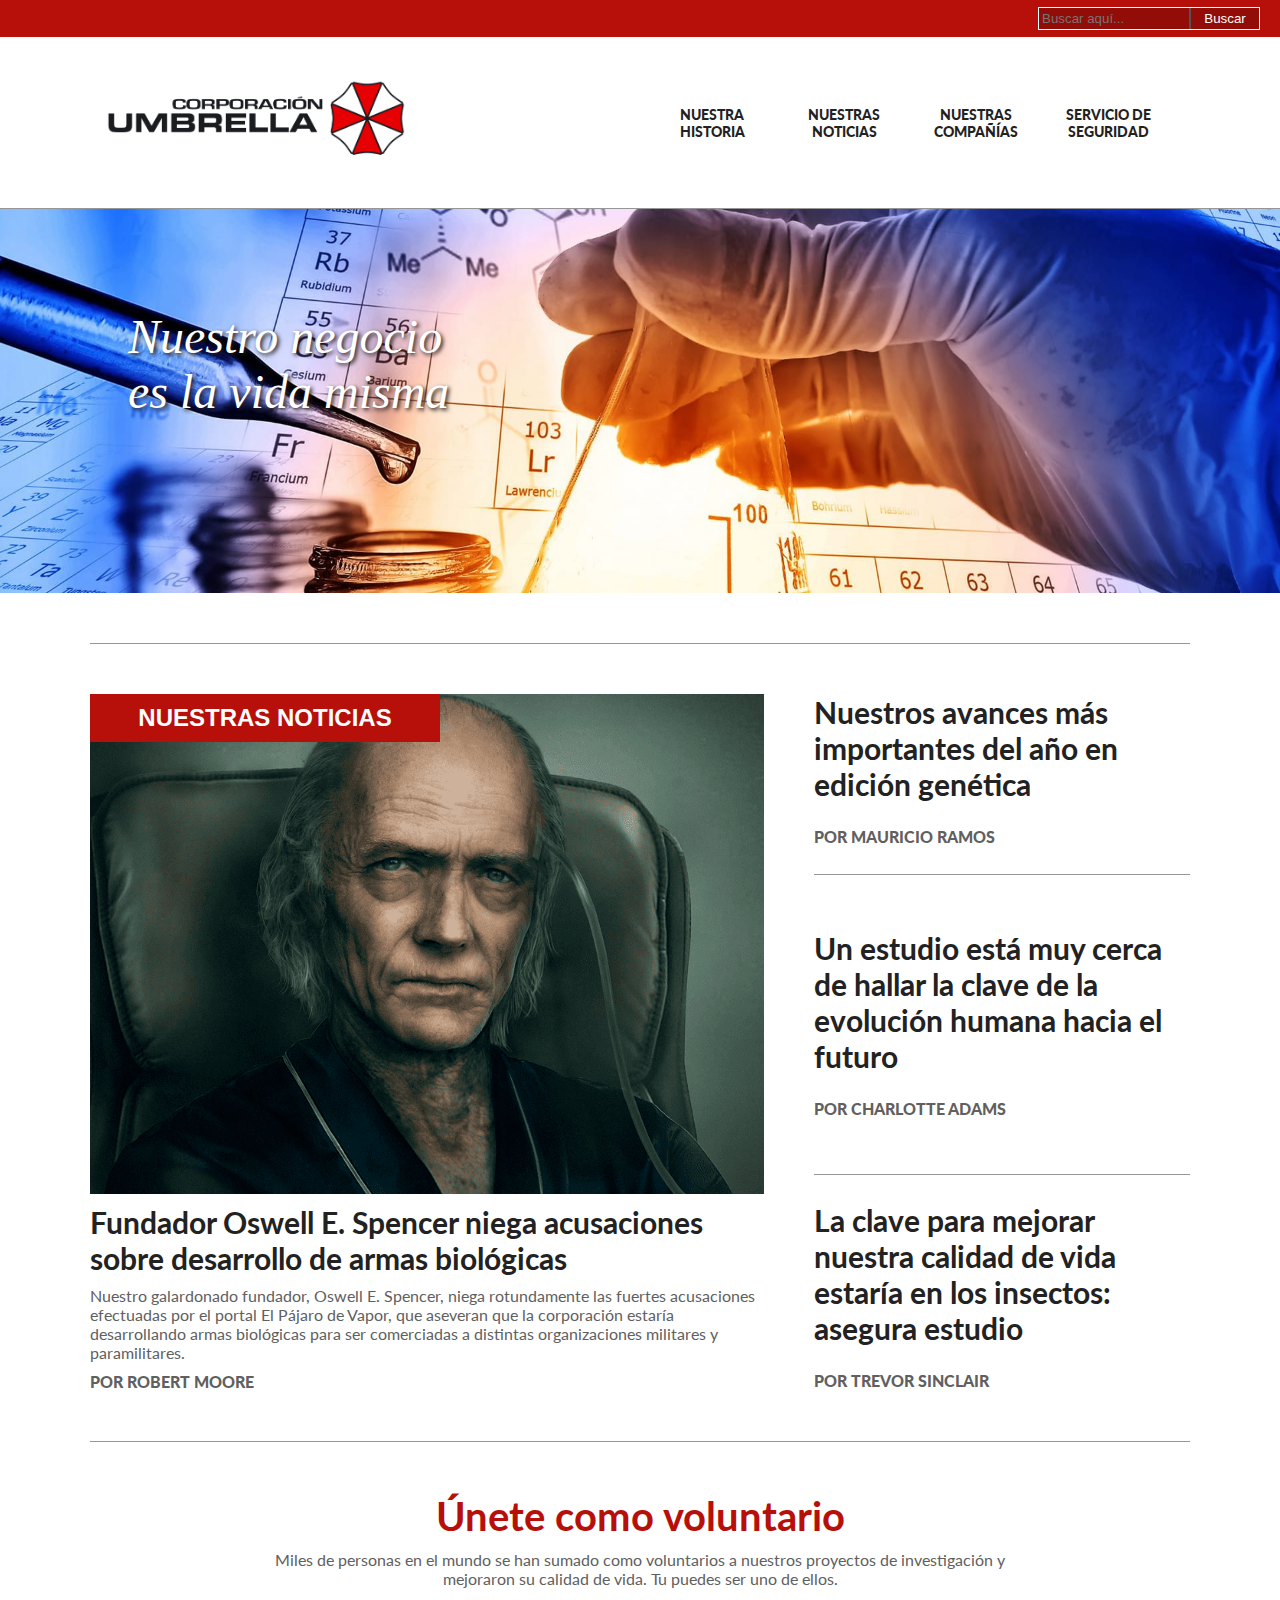
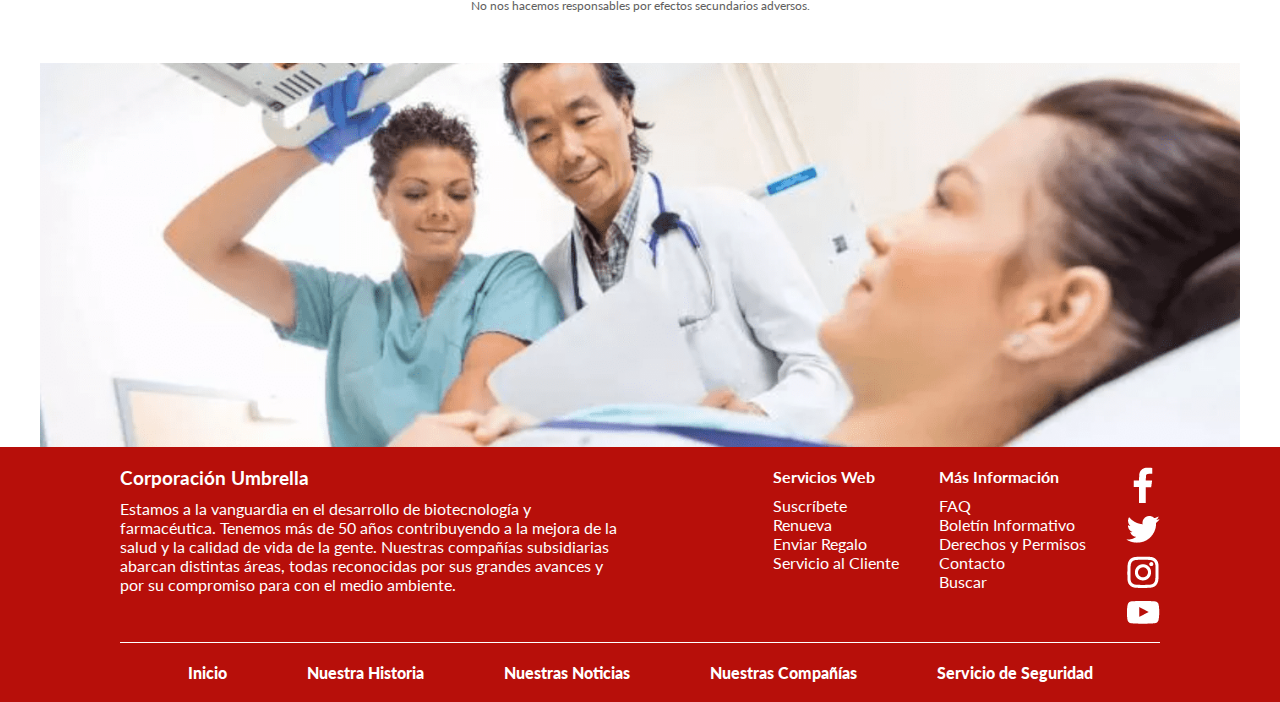
<file: index.html>
<!DOCTYPE html>
<html lang="es">

<head>
    <meta charset="UTF-8">
    <meta http-equiv="X-UA-Compatible" content="IE=edge">
    <meta name="viewport" content="width=device-width, initial-scale=1.0">
    <link rel="preconnect" href="https://fonts.googleapis.com">
    <link rel="preconnect" href="https://fonts.gstatic.com" crossorigin>
    <link href="https://fonts.googleapis.com/css2?family=Lato:wght@400;900&display=swap" rel="stylesheet">
    <link rel="stylesheet" href="./css/estilos.css">
    <meta name="description"
        content="Lider en el desarrollo de biotecnología y farmacéutica con más de 50 años de experiencia.">
    <title>Corporación Umbrella | Inicio</title>
    <link rel="icon" type="image/x-icon" href="./img/icono.ico">
</head>

<body>
    <header>
        <div class="header_busqueda">
            <form class="buscar" action="">
                <input type="search" placeholder="Buscar aquí..." required>
                <button type="submit">Buscar</button>
            </form>
        </div>
        <div class="header_container">
            <nav class="top-nav">
                <div class="logo-blanco">
                    <a href="./index.html"><img src="./img/logobn.png"
                            alt="Logo en blanco y negro de la Corporación Umbrella"></a>
                </div>
                <div class="logo-negro">
                    <a href="./index.html"><img src="./img/logo.png" alt="Logo de la Corporación Umbrella"></a>
                </div>
                <div>
                    <input id="menu-toggle" type="checkbox" />
                    <label class='menu-button-container' for="menu-toggle">
                        <div class='menu-button'></div>
                    </label>
                    <ul class="menu">
                        <li><a href="./html/historia.html">NUESTRA HISTORIA</a></li>
                        <li><a href="./html/noticias.html">NUESTRAS NOTICIAS</a></li>
                        <li><a href="./html/companias.html">NUESTRAS COMPAÑÍAS</a></li>
                        <li><a href="./html/seguridad.html">SERVICIO DE SEGURIDAD</a></li>
                    </ul>
                </div>
            </nav>
        </div>
    </header>
    <section class="imgprincipal-contenedor">
        <div class="img_principal">
            <h3>Nuestro negocio es la vida misma</h3>
            <h1>Corporación Umbrella</h1>
        </div>
    </section>
    <main class="contenedor-principal">


        <section class="index_noticias-escritorio">
            <article class="index_noticias">
                <div class="index_noticias-img">
                    <h2>NUESTRAS NOTICIAS</h2>
                </div>
                <h3>Fundador Oswell E. Spencer niega acusaciones sobre desarrollo de armas biológicas</h3>
                <p>Nuestro galardonado fundador, Oswell E. Spencer, niega rotundamente las fuertes acusaciones
                    efectuadas por el portal El Pájaro de Vapor, que aseveran que la corporación estaría
                    desarrollando
                    armas biológicas para ser comerciadas a distintas organizaciones militares y paramilitares.</p>
                <span>POR ROBERT MOORE</span>
            </article>
            <div class="index_subnoticias">
                <article>
                    <h3>Nuestros avances más importantes del año en edición genética</h3>
                    <span>POR MAURICIO RAMOS</span>
                </article>

                <article class="segunda-subnoticia">
                    <h3>Un estudio está muy cerca de hallar la clave de la evolución humana hacia el futuro</h3>
                    <span>POR CHARLOTTE ADAMS</span>
                </article>

                <article>
                    <h3>
                        La clave para mejorar nuestra calidad de vida estaría en los insectos: asegura estudio </h3>
                    <span>POR TREVOR SINCLAIR</span>
                </article>
            </div>
        </section>

        <section>
            <article class="index_voluntarios">
                <h2>Únete como voluntario</h2>
                <p>Miles de personas en el mundo se han sumado como voluntarios a nuestros proyectos de investigación y
                    mejoraron su calidad de vida. Tu puedes ser uno de ellos.</p>
                <span>
                    No nos hacemos responsables por efectos secundarios adversos.
                </span>
            </article>
        </section>
        <div class="img_voluntarios">
        </div>
    </main>

    <footer>
        <div class="footer-main">
            <div class="footer-main_corporacion">
                <h3>Corporación Umbrella</h3>
                <p>Estamos a la vanguardia en el desarrollo de biotecnología y farmacéutica. Tenemos más de 50 años
                    contribuyendo a la mejora de la salud y la calidad de vida de la gente. Nuestras compañías
                    subsidiarias abarcan distintas áreas, todas reconocidas por sus grandes avances y por su compromiso
                    para con el medio ambiente.</p>
            </div>
            <div class="footer-main_datos">
                <div>
                    <h4>Servicios Web</h4>
                    <ul>
                        <li>Suscríbete</li>
                        <li>Renueva</li>
                        <li>Enviar Regalo</li>
                        <li>Servicio al Cliente</li>
                    </ul>
                </div>
                <div>
                    <h4>Más Información</h4>
                    <ul>
                        <li>FAQ</li>
                        <li>Boletín Informativo</li>
                        <li>Derechos y Permisos</li>
                        <li>Contacto</li>
                        <li>Buscar</li>
                    </ul>
                </div>
                <div>
                    <ul class="footer-main_redes">
                        <li><a href="https://www.facebook.com/umbrellacorp/" target="_blank"><img
                                    src="./img/facebook.png" alt="Ícono de Facebook"></a></li>
                        <li><a href="https://twitter.com/UmbrellaCorp" target="_blank"><img src="./img/tw.png"
                                    alt="Ícono de Twitter"></a></li>
                        <li><a href="https://www.instagram.com/umbrella_corporation_official" target="_blank"><img
                                    src="./img/ins.png" alt="Ícono de Instagram"></a></li>
                        <li><a href="https://www.youtube.com/@umbrellacorporation" target="_blank"><img
                                    src="./img/yt.png" alt="Ícono de Youtube"></a></li>
                    </ul>
                </div>
            </div>
        </div>
        <div>
            <ul class="footer-main_nav">
                <li><a href="./index.html">Inicio</a></li>
                <li><a href="./html/historia.html">Nuestra Historia</a></li>
                <li><a href="./html/noticias.html">Nuestras Noticias</a></li>
                <li><a href="./html/companias.html">Nuestras Compañías</a></li>
                <li><a href="./html/seguridad.html">Servicio de Seguridad</a></li>
            </ul>
        </div>
    </footer>

</body>

</html>
</file>
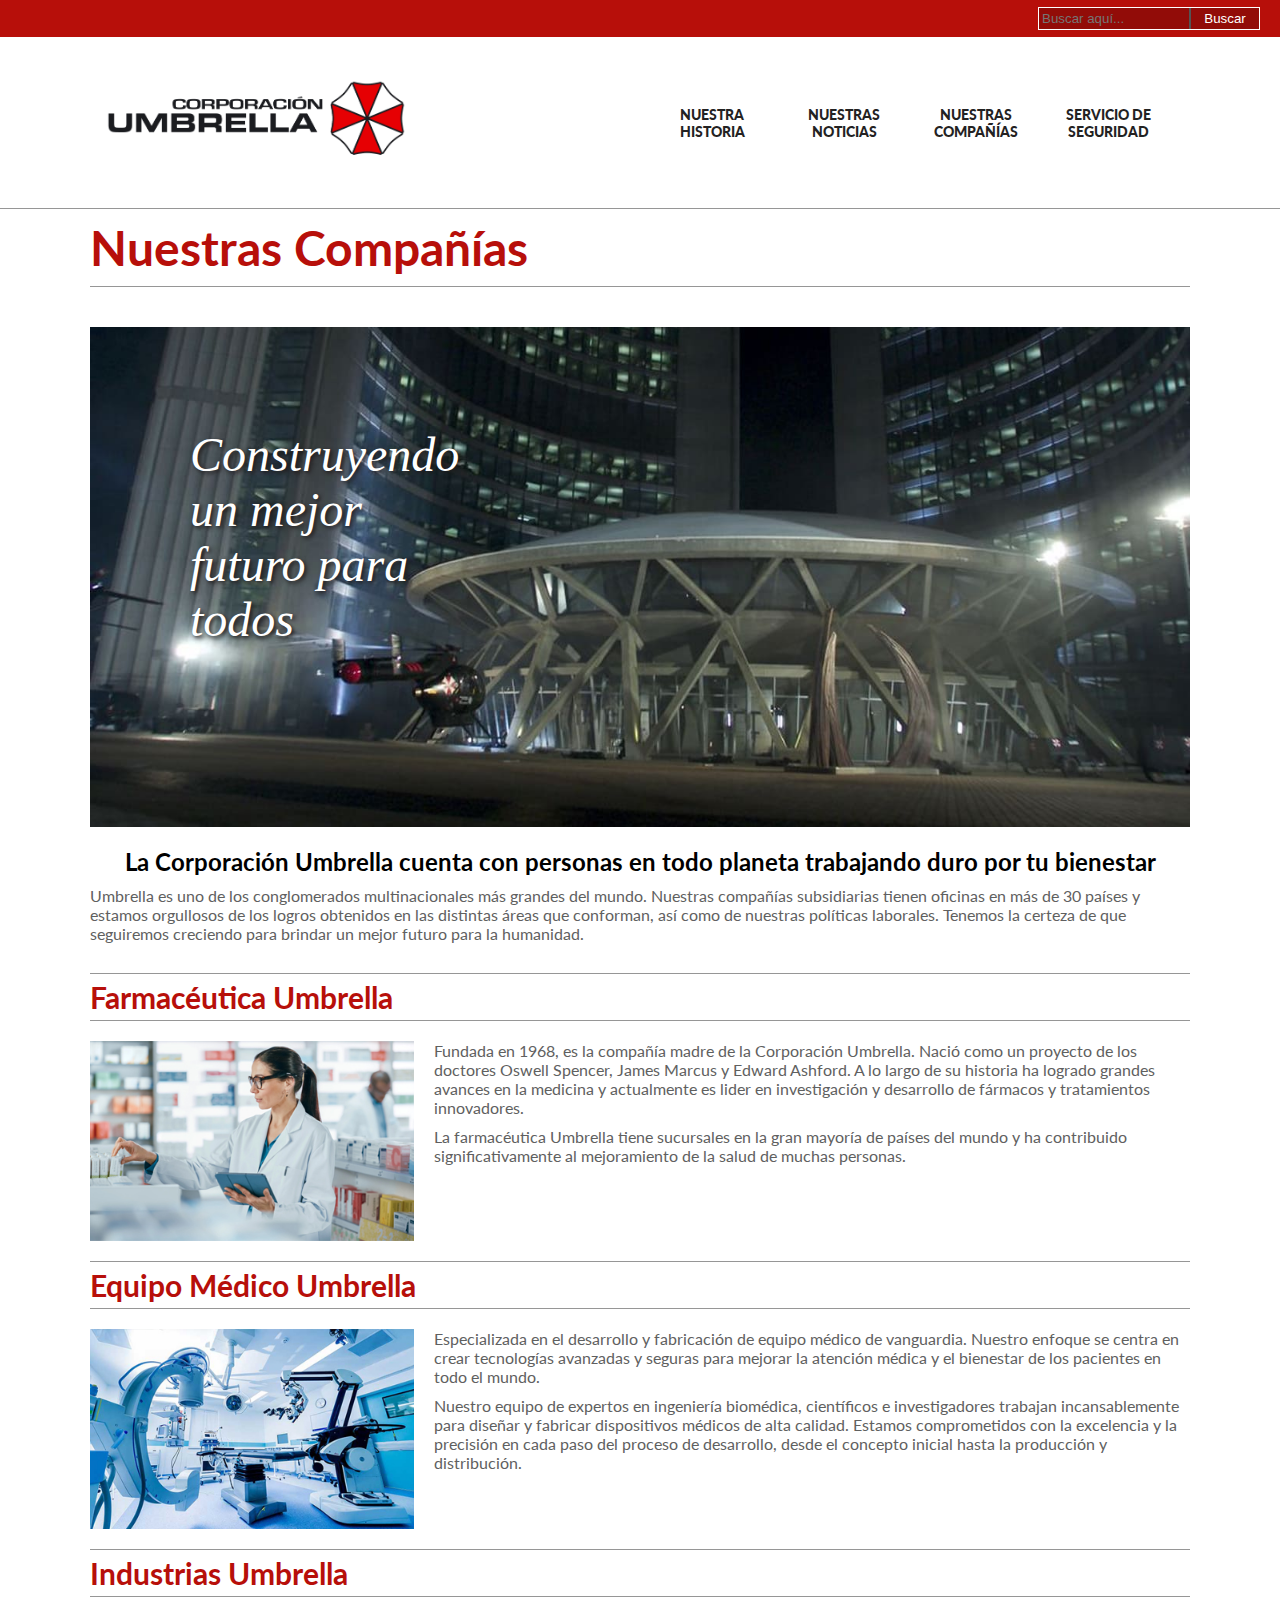
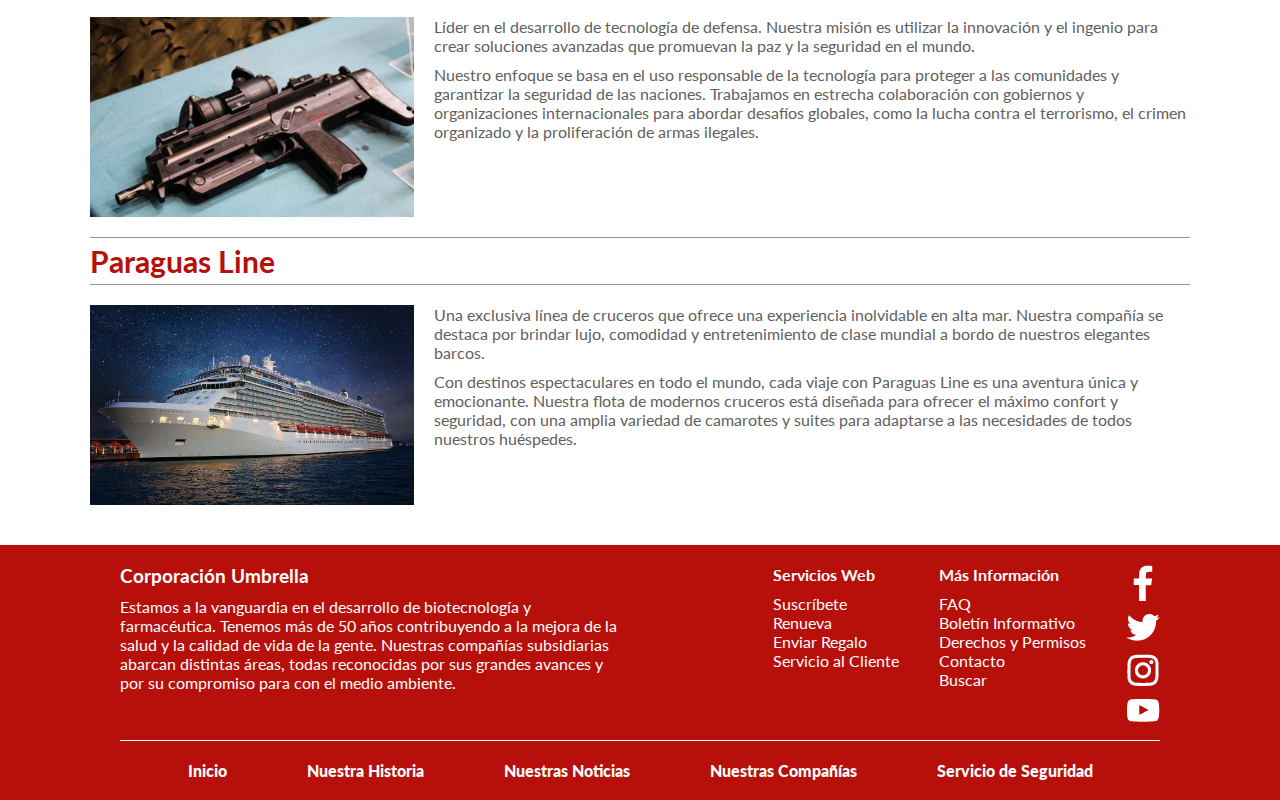
<file: html/companias.html>
<!DOCTYPE html>
<html lang="en">

<head>
    <meta charset="UTF-8">
    <meta http-equiv="X-UA-Compatible" content="IE=edge">
    <meta name="viewport" content="width=device-width, initial-scale=1.0">
    <link rel="preconnect" href="https://fonts.googleapis.com">
    <link rel="preconnect" href="https://fonts.gstatic.com" crossorigin>
    <link href="https://fonts.googleapis.com/css2?family=Lato:wght@400;900&display=swap" rel="stylesheet">
    <link rel="stylesheet" href="../css/estilos.css">
    <meta name="description" content="Somos uno de los conglomerados multinacionales más grandes del mundo">
    <title>Corporación Umbrella | Nuestras Compañías</title>
    <link rel="icon" type="image/x-icon" href="../img/icono.ico">
</head>

<body>
    <header>
        <div class="header_busqueda">
            <form class="buscar" action="">
                <input type="search" placeholder="Buscar aquí..." required>
                <button type="submit">Buscar</button>
            </form>
        </div>
        <div class="header_container">
            <nav class="top-nav">
                <div class="logo-blanco">
                    <a href="../index.html"><img src="../img/logobn.png"
                            alt="Logo en blanco y negro de la Corporación Umbrella"></a>
                </div>
                <div class="logo-negro">
                    <a href="../index.html"><img src="../img/logo.png" alt="Logo de la Corporación Umbrella"></a>
                </div>
                <div>
                    <input id="menu-toggle" type="checkbox" />
                    <label class='menu-button-container' for="menu-toggle">
                        <div class='menu-button'></div>
                    </label>
                    <ul class="menu">
                        <li><a href="./historia.html">NUESTRA HISTORIA</a></li>
                        <li><a href="./noticias.html">NUESTRAS NOTICIAS</a></li>
                        <li><a href="./companias.html">NUESTRAS COMPAÑÍAS</a></li>
                        <li><a href="./seguridad.html">SERVICIO DE SEGURIDAD</a></li>
                    </ul>
                </div>
            </nav>
        </div>
    </header>
    <main>
        <div class="companias_contenedor">
            <div class="companias_titulo">
                <h1>Nuestras Compañías</h1>
            </div>
            <section class="companias_top">

                <div class="companias_img">
                    <h1>NUESTRAS COMPAÑÍAS</h1>
                    <h3>Construyendo un mejor futuro para todos</h3>
                </div>
                <article class="companias_articulo">
                    <h3>La Corporación Umbrella cuenta con personas en todo planeta trabajando duro por tu bienestar
                    </h3>
                    <p>Umbrella es uno de los conglomerados multinacionales más grandes del mundo. Nuestras compañías
                        subsidiarias tienen oficinas en más de 30 países y estamos orgullosos de los logros obtenidos en
                        las distintas áreas que conforman, así como de nuestras políticas laborales. Tenemos la certeza
                        de que seguiremos creciendo para brindar un mejor futuro para la humanidad.</p>
                </article>
            </section>

            <section class="companias">
                <h2 class="companias_escritorio-top">Farmacéutica Umbrella</h2>
                <article>

                    <div class="companias_farmaceutica">
                        <h2 class="companias_movil">FARMACÉUTICA UMBRELLA</h2>
                    </div>
                    <div class="companias_descripcion">
                        <p>Fundada en 1968, es la compañía madre de la Corporación Umbrella. Nació como un proyecto de
                            los doctores Oswell Spencer, James Marcus y Edward Ashford. A lo largo de su historia ha
                            logrado grandes avances en la medicina y actualmente es lider en investigación y desarrollo
                            de fármacos y tratamientos innovadores.</p>
                        <p>La farmacéutica Umbrella tiene sucursales en la gran mayoría de países del mundo y ha
                            contribuido significativamente al mejoramiento de la salud de muchas personas.</p>
                    </div>

                </article>
                <h2 class="companias_escritorio">Equipo Médico Umbrella</h2>
                <article>

                    <div class="companias_medico">
                        <h2 class="companias_movil">EQUIPO MÉDICO UMBRELLA</h2>
                    </div>
                    <div class="companias_descripcion">
                        <p>Especializada en el desarrollo y fabricación de equipo médico de vanguardia. Nuestro enfoque
                            se centra en crear tecnologías avanzadas y seguras para mejorar la atención médica y el
                            bienestar de los pacientes en todo el mundo.</p>
                        <p>Nuestro equipo de expertos en ingeniería biomédica, científicos e investigadores trabajan
                            incansablemente para diseñar y fabricar dispositivos médicos de alta calidad. Estamos
                            comprometidos con la excelencia y la precisión en cada paso del proceso de desarrollo, desde
                            el concepto inicial hasta la producción y distribución.</p>
                    </div>
                </article>
                <h2 class="companias_escritorio">Industrias Umbrella</h2>
                <article>

                    <div class="companias_industrias">
                        <h2 class="companias_movil">INDUSTRIAS UMBRELLA</h2>
                    </div>
                    <div class="companias_descripcion">
                        <p> Líder en el desarrollo de tecnología de defensa. Nuestra misión es utilizar la innovación y
                            el ingenio para crear soluciones avanzadas que promuevan la paz y la seguridad en el mundo.
                        </p>
                        <p>Nuestro enfoque se basa en el uso responsable de la tecnología para proteger a las
                            comunidades y garantizar la seguridad de las naciones. Trabajamos en estrecha colaboración
                            con gobiernos y organizaciones internacionales para abordar desafíos globales, como la lucha
                            contra el terrorismo, el crimen organizado y la proliferación de armas ilegales.</p>
                    </div>
                </article>
                <h2 class="companias_escritorio">Paraguas Line</h2>
                <article>

                    <div class="companias_paraguas">
                        <h2 class="companias_movil">PARAGUAS LINE</h2>
                    </div>
                    <div class="companias_descripcion">
                        <p>Una exclusiva línea de cruceros que ofrece una experiencia inolvidable en alta mar. Nuestra
                            compañía se destaca por brindar lujo, comodidad y entretenimiento de clase mundial a bordo
                            de nuestros elegantes barcos.</p>
                        <p>Con destinos espectaculares en todo el mundo, cada viaje con Paraguas Line es una aventura
                            única y emocionante. Nuestra flota de modernos cruceros está diseñada para ofrecer el máximo
                            confort y seguridad, con una amplia variedad de camarotes y suites para adaptarse a las
                            necesidades de todos nuestros huéspedes.</p>
                    </div>
                </article>


            </section>
        </div>
    </main>
    <footer>
        <div class="footer-main">
            <div class="footer-main_corporacion">
                <h3>Corporación Umbrella</h3>
                <p>Estamos a la vanguardia en el desarrollo de biotecnología y farmacéutica. Tenemos más de 50 años
                    contribuyendo a la mejora de la salud y la calidad de vida de la gente. Nuestras compañías
                    subsidiarias abarcan distintas áreas, todas reconocidas por sus grandes avances y por su compromiso
                    para con el medio ambiente.</p>
            </div>
            <div class="footer-main_datos">
                <div>
                    <h4>Servicios Web</h4>
                    <ul>
                        <li>Suscríbete</li>
                        <li>Renueva</li>
                        <li>Enviar Regalo</li>
                        <li>Servicio al Cliente</li>
                    </ul>
                </div>
                <div>
                    <h4>Más Información</h4>
                    <ul>
                        <li>FAQ</li>
                        <li>Boletín Informativo</li>
                        <li>Derechos y Permisos</li>
                        <li>Contacto</li>
                        <li>Buscar</li>
                    </ul>
                </div>
                <div>
                    <ul class="footer-main_redes">
                        <li><a href="https://www.facebook.com/umbrellacorp/" target="_blank"><img
                                    src="../img/facebook.png" alt="Ícono de Facebook"></a></li>
                        <li><a href="https://twitter.com/UmbrellaCorp" target="_blank"><img src="../img/tw.png"
                                    alt="Ícono de Twitter"></a></li>
                        <li><a href="https://www.instagram.com/umbrella_corporation_official" target="_blank"><img
                                    src="../img/ins.png" alt="Ícono de Instagram"></a></li>
                        <li><a href="https://www.youtube.com/@umbrellacorporation" target="_blank"><img
                                    src="../img/yt.png" alt="Ícono de Youtube"></a></li>
                    </ul>
                </div>
            </div>
        </div>
        <div>
            <ul class="footer-main_nav">
                <li><a href="../index.html">Inicio</a></li>
                <li><a href="./historia.html">Nuestra Historia</a></li>
                <li><a href="./noticias.html">Nuestras Noticias</a></li>
                <li><a href="./companias.html">Nuestras Compañías</a></li>
                <li><a href="./seguridad.html">Servicio de Seguridad</a></li>
            </ul>
        </div>
    </footer>
</body>

</html>
</file>
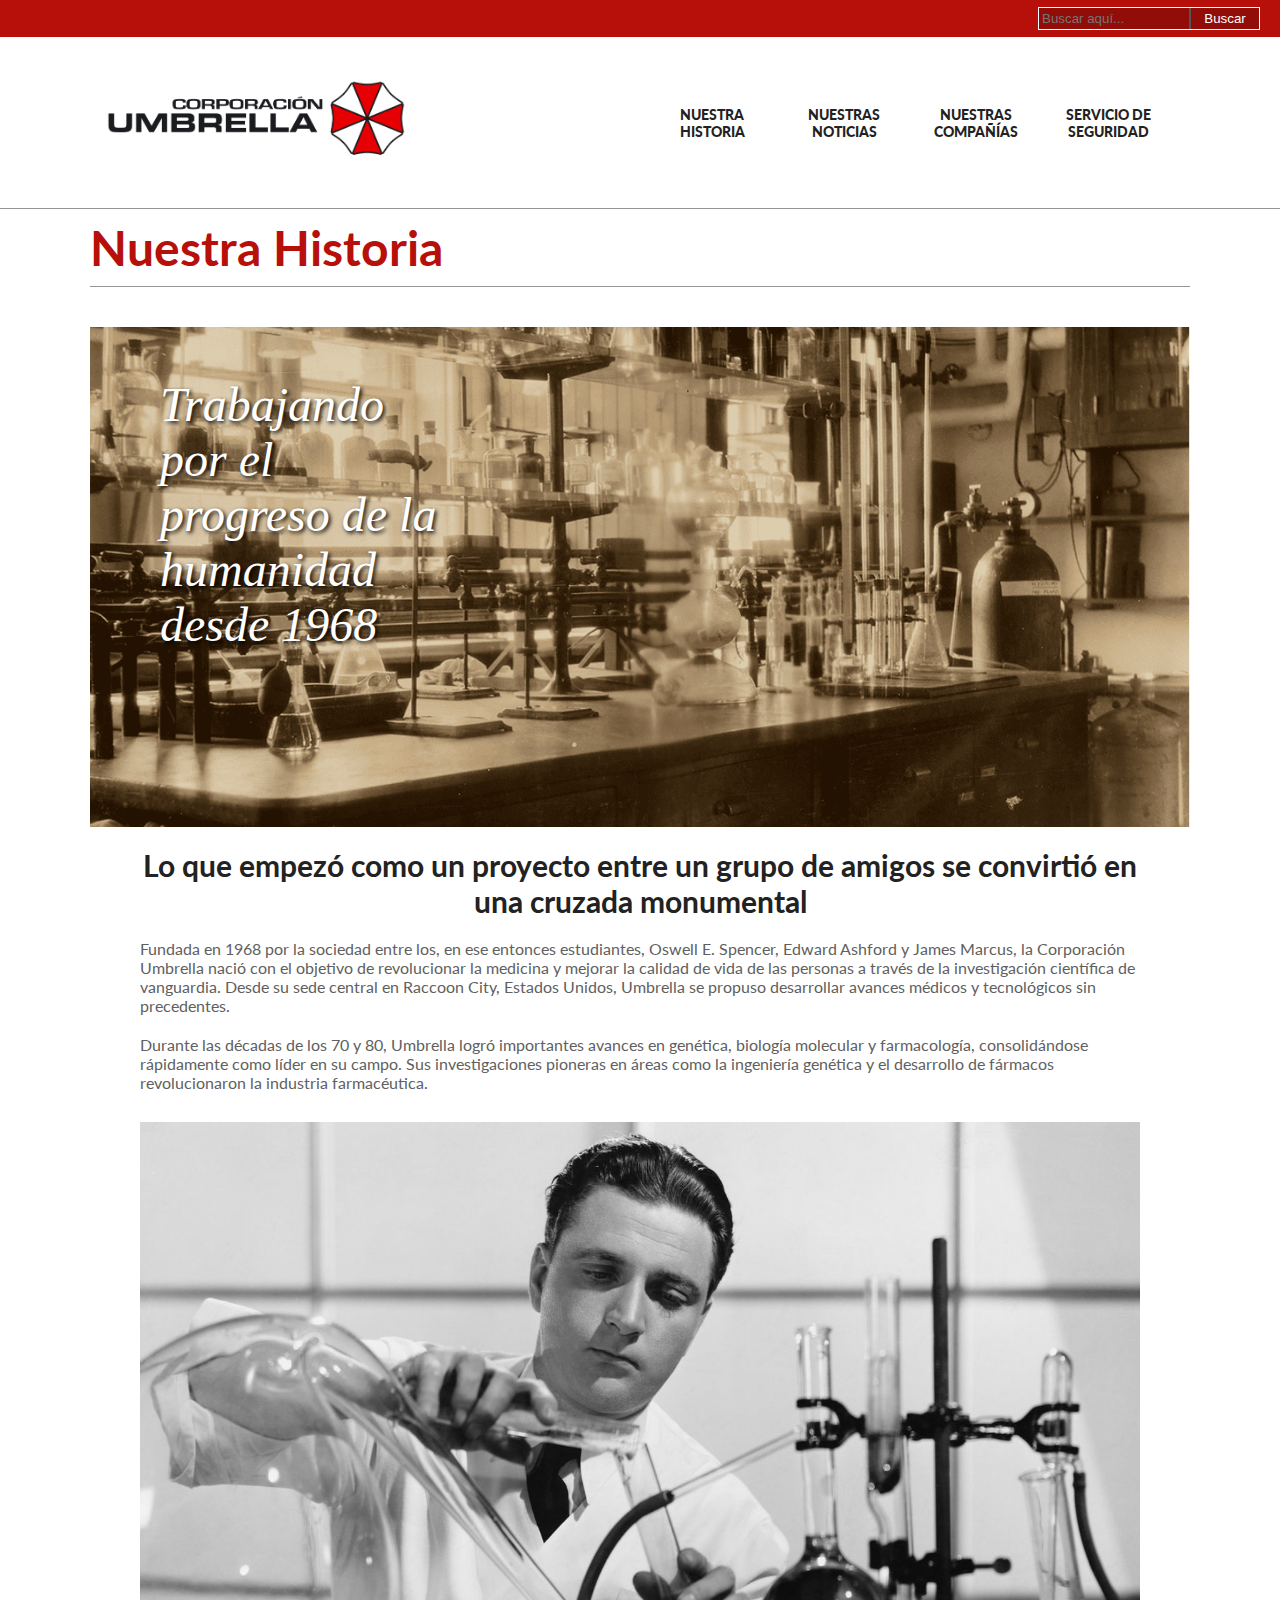
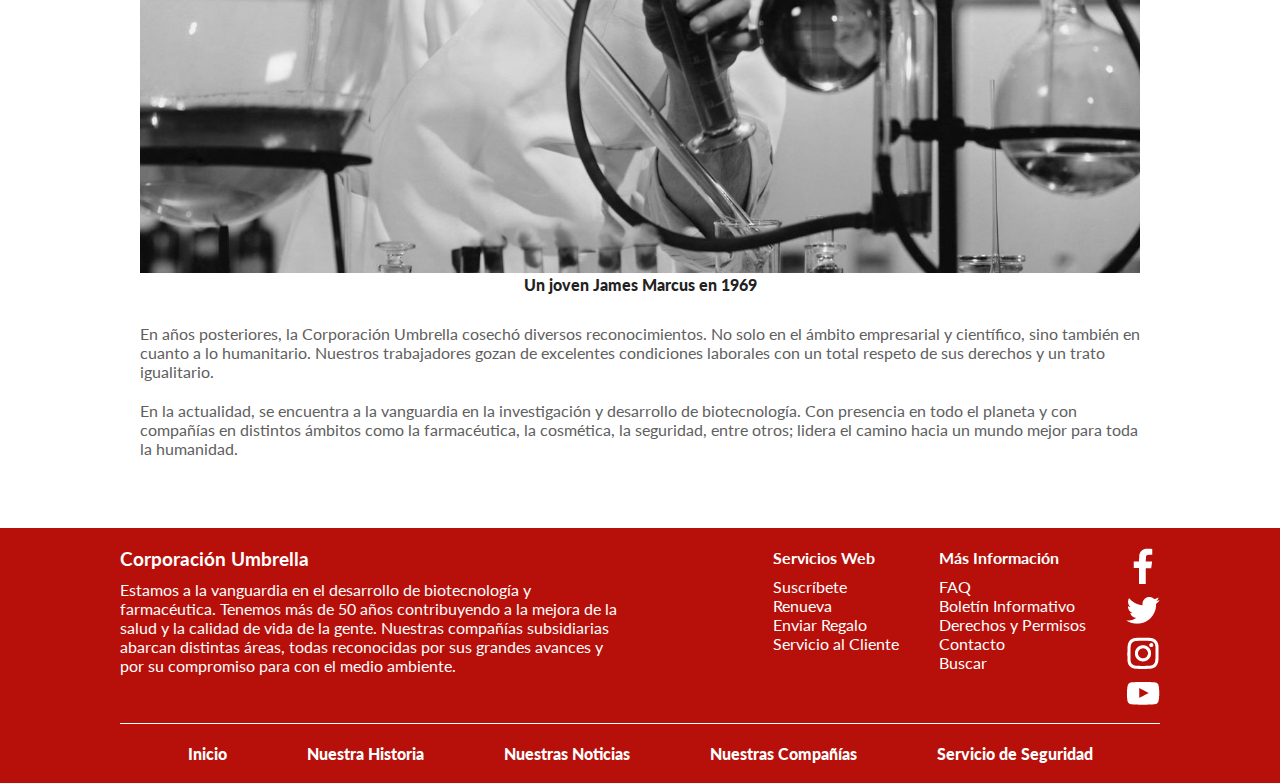
<file: html/historia.html>
<!DOCTYPE html>
<html lang="es">

<head>
    <meta charset="UTF-8">
    <meta http-equiv="X-UA-Compatible" content="IE=edge">
    <meta name="viewport" content="width=device-width, initial-scale=1.0">
    <link rel="preconnect" href="https://fonts.googleapis.com">
    <link rel="preconnect" href="https://fonts.gstatic.com" crossorigin>
    <link href="https://fonts.googleapis.com/css2?family=Lato:wght@400;900&display=swap" rel="stylesheet">
    <link rel="stylesheet" href="../css/estilos.css">
    <meta name="description" content="Tenemos más de 50 años innovando en biotecnología y farmacéutica.">
    <title>Corporación Umbrella | Nuestra Historia</title>
    <link rel="icon" type="image/x-icon" href="../img/icono.ico">
</head>

<body>
    <header>
        <div class="header_busqueda">
            <form class="buscar" action="">
                <input type="search" placeholder="Buscar aquí..." required>
                <button type="submit">Buscar</button>
            </form>
        </div>
        <div class="header_container">
            <nav class="top-nav">
                <div class="logo-blanco">
                    <a href="../index.html"><img src="../img/logobn.png"
                            alt="Logo en blanco y negro de la Corporación Umbrella"></a>
                </div>
                <div class="logo-negro">
                    <a href="../index.html"><img src="../img/logo.png" alt="Logo de la Corporación Umbrella"></a>
                </div>
                <div>
                    <input id="menu-toggle" type="checkbox" />
                    <label class='menu-button-container' for="menu-toggle">
                        <div class='menu-button'></div>
                    </label>
                    <ul class="menu">
                        <li><a href="./historia.html">NUESTRA HISTORIA</a></li>
                        <li><a href="./noticias.html">NUESTRAS NOTICIAS</a></li>
                        <li><a href="./companias.html">NUESTRAS COMPAÑÍAS</a></li>
                        <li><a href="./seguridad.html">SERVICIO DE SEGURIDAD</a></li>
                    </ul>
                </div>
            </nav>
        </div>
    </header>
    <main>
        <section class="nuestra-historia_contendedor">
            <div class="nuestra-historia_titulo">
                <h1>Nuestra Historia</h1>
            </div>
            <div class="img_historia">
                <h1 class="nuestra-historia_titulo-movil">NUESTRA HISTORIA</h1>
                <h3>Trabajando por el progreso de la humanidad desde 1968</h3>
            </div>
            <article class="nuestra-historia_articulo">
                <h2>Lo que empezó como un proyecto entre un grupo de amigos se convirtió en una cruzada monumental</h2>
                <p>Fundada en 1968 por la sociedad entre los, en ese entonces estudiantes, Oswell E. Spencer,
                    Edward Ashford y James Marcus, la Corporación Umbrella nació con el objetivo de revolucionar la
                    medicina y mejorar la calidad de vida de las personas a través de la investigación científica de
                    vanguardia. Desde su sede central en Raccoon City, Estados Unidos, Umbrella se propuso desarrollar
                    avances médicos y tecnológicos sin precedentes.</p>
                <p>Durante las décadas de los 70 y 80, Umbrella logró importantes avances en genética, biología
                    molecular y farmacología, consolidándose rápidamente como líder en su campo. Sus investigaciones
                    pioneras en áreas como la ingeniería genética y el desarrollo de fármacos revolucionaron la
                    industria farmacéutica.</p>
                <div class="img_james-marcus">
                    <img src="../img/img_james.jpg" alt="Co-Fundador de la Corporación Umbrella James Marcus">
                    <span>Un joven James Marcus en 1969</span>
                </div>
                <p>En años posteriores, la Corporación Umbrella cosechó diversos reconocimientos. No solo en el ámbito
                    empresarial y científico, sino también en cuanto a lo humanitario. Nuestros trabajadores gozan de
                    excelentes condiciones laborales con un total respeto de sus derechos y un trato igualitario.</p>
                <p>En la actualidad, se encuentra a la vanguardia en la investigación y desarrollo de biotecnología. Con
                    presencia en todo el planeta y con compañías en distintos ámbitos como la farmacéutica, la
                    cosmética, la seguridad, entre otros; lidera el camino hacia un mundo mejor para toda la humanidad.
                </p>
            </article>
        </section>
    </main>

    <footer>
        <div class="footer-main">
            <div class="footer-main_corporacion">
                <h3>Corporación Umbrella</h3>
                <p>Estamos a la vanguardia en el desarrollo de biotecnología y farmacéutica. Tenemos más de 50 años
                    contribuyendo a la mejora de la salud y la calidad de vida de la gente. Nuestras compañías
                    subsidiarias abarcan distintas áreas, todas reconocidas por sus grandes avances y por su compromiso
                    para con el medio ambiente.</p>
            </div>
            <div class="footer-main_datos">
                <div>
                    <h4>Servicios Web</h4>
                    <ul>
                        <li>Suscríbete</li>
                        <li>Renueva</li>
                        <li>Enviar Regalo</li>
                        <li>Servicio al Cliente</li>
                    </ul>
                </div>
                <div>
                    <h4>Más Información</h4>
                    <ul>
                        <li>FAQ</li>
                        <li>Boletín Informativo</li>
                        <li>Derechos y Permisos</li>
                        <li>Contacto</li>
                        <li>Buscar</li>
                    </ul>
                </div>
                <div>
                    <ul class="footer-main_redes">
                        <li><a href="https://www.facebook.com/umbrellacorp/" target="_blank"><img
                                    src="../img/facebook.png" alt="Ícono de Facebook"></a></li>
                        <li><a href="https://twitter.com/UmbrellaCorp" target="_blank"><img src="../img/tw.png"
                                    alt="Ícono de Twitter"></a></li>
                        <li><a href="https://www.instagram.com/umbrella_corporation_official" target="_blank"><img
                                    src="../img/ins.png" alt="Ícono de Instagram"></a></li>
                        <li><a href="https://www.youtube.com/@umbrellacorporation" target="_blank"><img
                                    src="../img/yt.png" alt="Ícono de Youtube"></a></li>
                    </ul>
                </div>
            </div>
        </div>
        <div>
            <ul class="footer-main_nav">
                <li><a href="../index.html">Inicio</a></li>
                <li><a href="./historia.html">Nuestra Historia</a></li>
                <li><a href="./noticias.html">Nuestras Noticias</a></li>
                <li><a href="./companias.html">Nuestras Compañías</a></li>
                <li><a href="./seguridad.html">Servicio de Seguridad</a></li>
            </ul>
        </div>
    </footer>
</body>

</html>
</file>
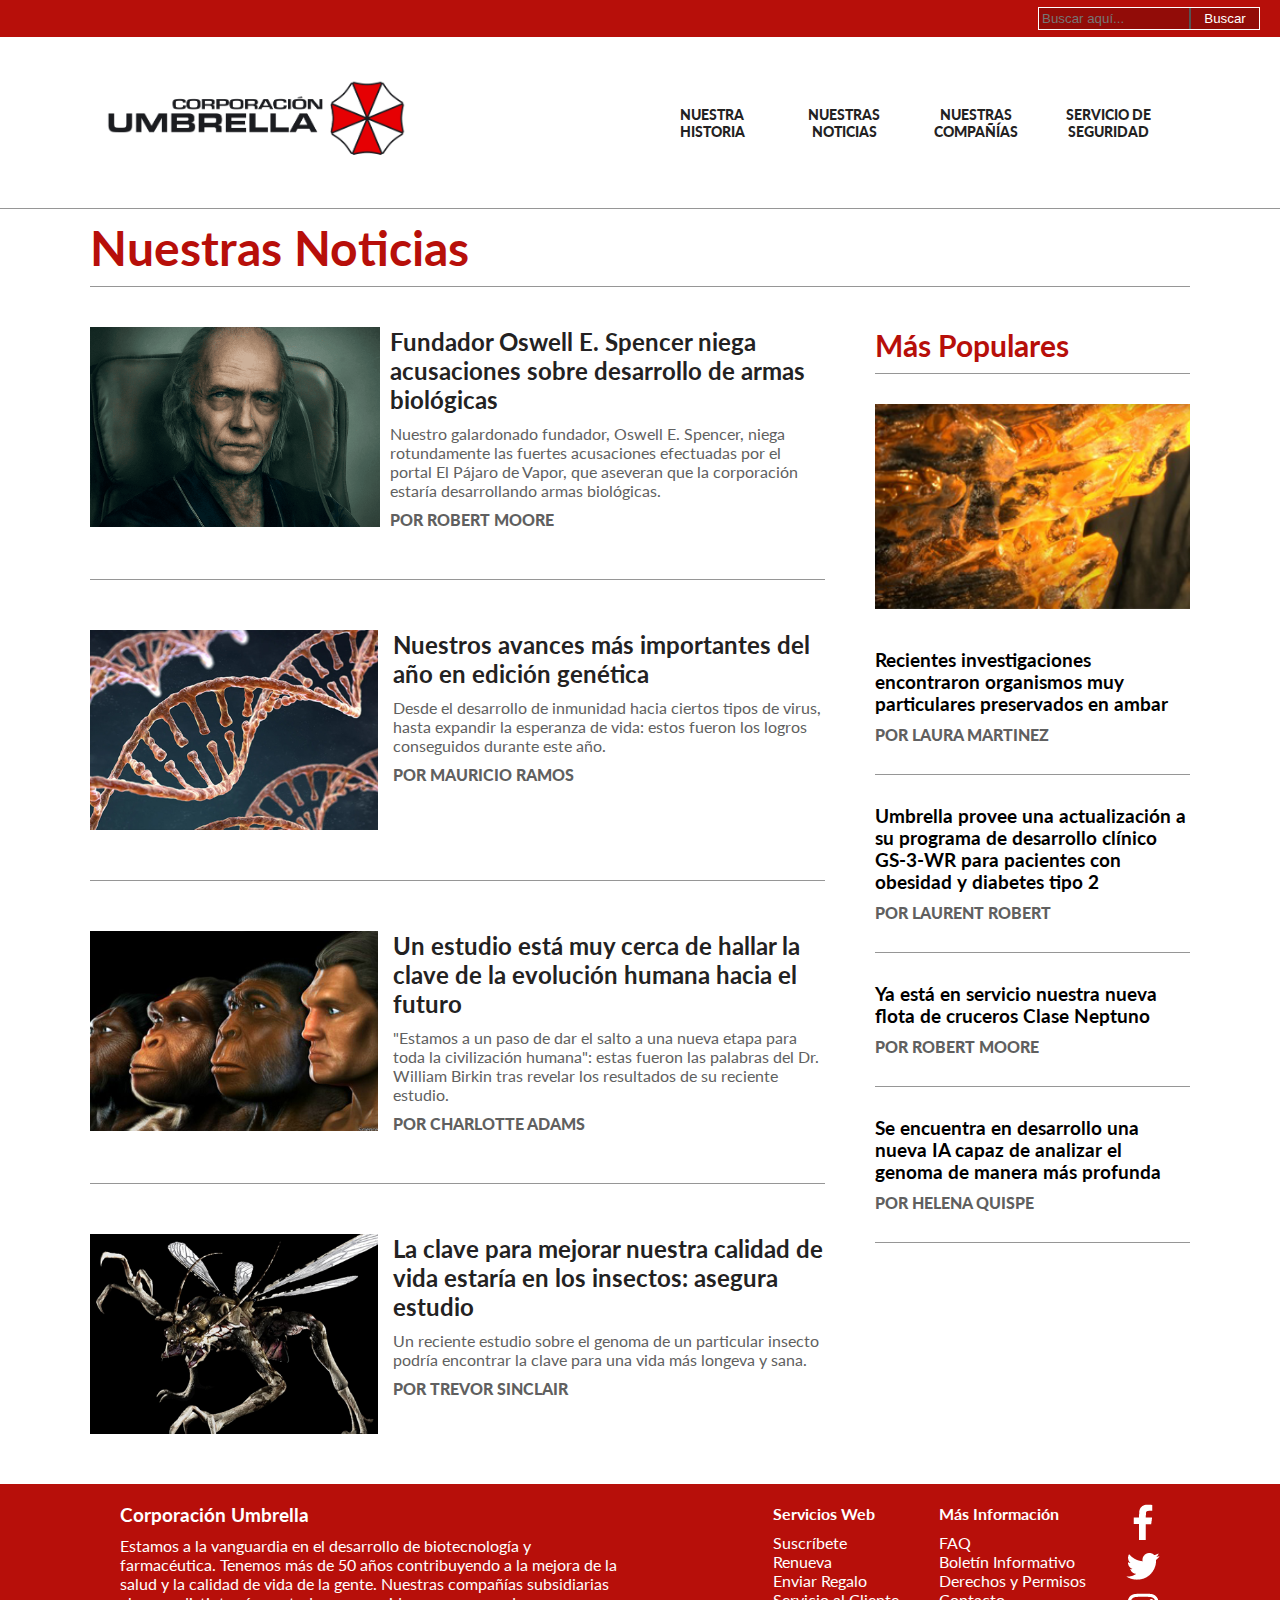
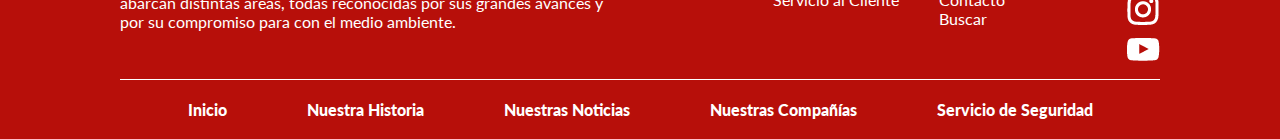
<file: html/noticias.html>
<!DOCTYPE html>
<html lang="en">

<head>
    <meta charset="UTF-8">
    <meta http-equiv="X-UA-Compatible" content="IE=edge">
    <meta name="viewport" content="width=device-width, initial-scale=1.0">
    <link rel="preconnect" href="https://fonts.googleapis.com">
    <link rel="preconnect" href="https://fonts.gstatic.com" crossorigin>
    <link href="https://fonts.googleapis.com/css2?family=Lato:wght@400;900&display=swap" rel="stylesheet">
    <link rel="stylesheet" href="../css/estilos.css">
    <meta name="description" content="Las últimas novedades de la Corporación lider en biotecnología y farmacéutica.">
    <title>Corporación Umbrella | Nuestras Noticias</title>
    <link rel="icon" type="image/x-icon" href="../img/icono.ico">
</head>

<body>
    <header>
        <div class="header_busqueda">
            <form class="buscar" action="">
                <input type="search" placeholder="Buscar aquí..." required>
                <button type="submit">Buscar</button>
            </form>
        </div>
        <div class="header_container">
            <nav class="top-nav">
                <div class="logo-blanco">
                    <a href="../index.html"><img src="../img/logobn.png"
                            alt="Logo en blanco y negro de la Corporación Umbrella"></a>
                </div>
                <div class="logo-negro">
                    <a href="../index.html"><img src="../img/logo.png" alt="Logo de la Corporación Umbrella"></a>
                </div>
                <div>
                    <input id="menu-toggle" type="checkbox" />
                    <label class='menu-button-container' for="menu-toggle">
                        <div class='menu-button'></div>
                    </label>
                    <ul class="menu">
                        <li><a href="./historia.html">NUESTRA HISTORIA</a></li>
                        <li><a href="./noticias.html">NUESTRAS NOTICIAS</a></li>
                        <li><a href="./companias.html">NUESTRAS COMPAÑÍAS</a></li>
                        <li><a href="./seguridad.html">SERVICIO DE SEGURIDAD</a></li>
                    </ul>
                </div>
            </nav>
        </div>
    </header>
    <main>
        <div class="nuestras-noticias_main">
            <div class="nuestras-noticias">
                <h1>Nuestras Noticias</h1>
            </div>
            <section class="nuestras-noticias_contenedor">
                <div class="nuestras-noticias_principal">

                    <article class="nuestras-noticias_grande">
                        <div class="nuestras-noticias_img">
                            <h1>NUESTRAS NOTICIAS</h1>
                        </div>
                        <div class="nuestras-noticias_texto-principal">
                            <h2>Fundador Oswell E. Spencer niega acusaciones sobre desarrollo de armas biológicas</h2>
                            <p>Nuestro galardonado fundador, Oswell E. Spencer, niega rotundamente las fuertes
                                acusaciones efectuadas por el portal El Pájaro de Vapor, que aseveran que la corporación
                                estaría desarrollando armas biológicas.
                            </p>
                            <span>POR ROBERT MOORE</span>
                        </div>
                    </article>

                    <article class="nuestras-noticias_bordes">
                        <div class="nuestras-noticias_primera"></div>
                        <div class="nuestras-noticias_texto">
                            <h2>Nuestros avances más importantes del año en edición genética</h2>
                            <p>Desde el desarrollo de inmunidad hacia ciertos tipos de virus, hasta expandir la
                                esperanza de vida: estos fueron los logros conseguidos durante este año.
                            </p>
                            <span>POR MAURICIO RAMOS</span>
                        </div>
                    </article>

                    <article class="nuestras-noticias_bordes">
                        <div class="nuestras-noticias_segunda"></div>
                        <div class="nuestras-noticias_texto">
                            <h2>Un estudio está muy cerca de hallar la clave de la evolución humana hacia el futuro</h2>
                            <p>"Estamos a un paso de dar el salto a una nueva etapa para toda la civilización humana":
                                estas fueron las palabras del Dr. William Birkin tras revelar los resultados de su
                                reciente estudio.
                            </p>
                            <span>POR CHARLOTTE ADAMS</span>
                        </div>
                    </article>

                    <article class="nuestras-noticias_bordes">
                        <div class="nuestras-noticias_tercera"></div>
                        <div class="nuestras-noticias_texto">
                            <h2>La clave para mejorar nuestra calidad de vida estaría en los insectos: asegura estudio
                            </h2>
                            <p>Un reciente estudio sobre el genoma de un particular insecto podría encontrar la clave
                                para una vida más longeva y sana.
                            </p>
                            <span>POR TREVOR SINCLAIR</span>
                        </div>
                    </article>
                </div>

                <div class="nuestras-noticias_secundaria">
                    <h2>Más Populares</h2>
                    <article>
                        <img src="../img/ambar.jpg" alt="Ambar recientemente descubierto por nuestros investigadores">
                        <h3>Recientes investigaciones encontraron organismos muy particulares preservados en ambar</h3>
                        <span>POR LAURA MARTINEZ</span>
                    </article>
                    <article>
                        <h3>Umbrella provee una actualización a su programa de desarrollo clínico GS-3-WR para pacientes
                            con obesidad y diabetes tipo 2</h3>
                        <span>POR LAURENT ROBERT</span>
                    </article>
                    <article>
                        <h3>Ya está en servicio nuestra nueva flota de cruceros Clase Neptuno</h3>
                        <span>POR ROBERT MOORE</span>
                    </article>
                    <article>
                        <h3>Se encuentra en desarrollo una nueva IA capaz de analizar el genoma de manera más profunda
                        </h3>
                        <span>POR HELENA QUISPE</span>
                    </article>

                </div>
            </section>
        </div>
    </main>

    <footer>
        <div class="footer-main">
            <div class="footer-main_corporacion">
                <h3>Corporación Umbrella</h3>
                <p>Estamos a la vanguardia en el desarrollo de biotecnología y farmacéutica. Tenemos más de 50 años
                    contribuyendo a la mejora de la salud y la calidad de vida de la gente. Nuestras compañías
                    subsidiarias abarcan distintas áreas, todas reconocidas por sus grandes avances y por su compromiso
                    para con el medio ambiente.</p>
            </div>
            <div class="footer-main_datos">
                <div>
                    <h4>Servicios Web</h4>
                    <ul>
                        <li>Suscríbete</li>
                        <li>Renueva</li>
                        <li>Enviar Regalo</li>
                        <li>Servicio al Cliente</li>
                    </ul>
                </div>
                <div>
                    <h4>Más Información</h4>
                    <ul>
                        <li>FAQ</li>
                        <li>Boletín Informativo</li>
                        <li>Derechos y Permisos</li>
                        <li>Contacto</li>
                        <li>Buscar</li>
                    </ul>
                </div>
                <div>
                    <ul class="footer-main_redes">
                        <li><a href="https://www.facebook.com/umbrellacorp/" target="_blank"><img
                                    src="../img/facebook.png" alt="Ícono de Facebook"></a></li>
                        <li><a href="https://twitter.com/UmbrellaCorp" target="_blank"><img src="../img/tw.png"
                                    alt="Ícono de Twitter"></a></li>
                        <li><a href="https://www.instagram.com/umbrella_corporation_official" target="_blank"><img
                                    src="../img/ins.png" alt="Ícono de Instagram"></a></li>
                        <li><a href="https://www.youtube.com/@umbrellacorporation" target="_blank"><img
                                    src="../img/yt.png" alt="Ícono de Youtube"></a></li>
                    </ul>
                </div>
            </div>
        </div>
        <div>
            <ul class="footer-main_nav">
                <li><a href="../index.html">Inicio</a></li>
                <li><a href="./historia.html">Nuestra Historia</a></li>
                <li><a href="./noticias.html">Nuestras Noticias</a></li>
                <li><a href="./companias.html">Nuestras Compañías</a></li>
                <li><a href="./seguridad.html">Servicio de Seguridad</a></li>
            </ul>
        </div>
    </footer>
</body>

</html>
</file>
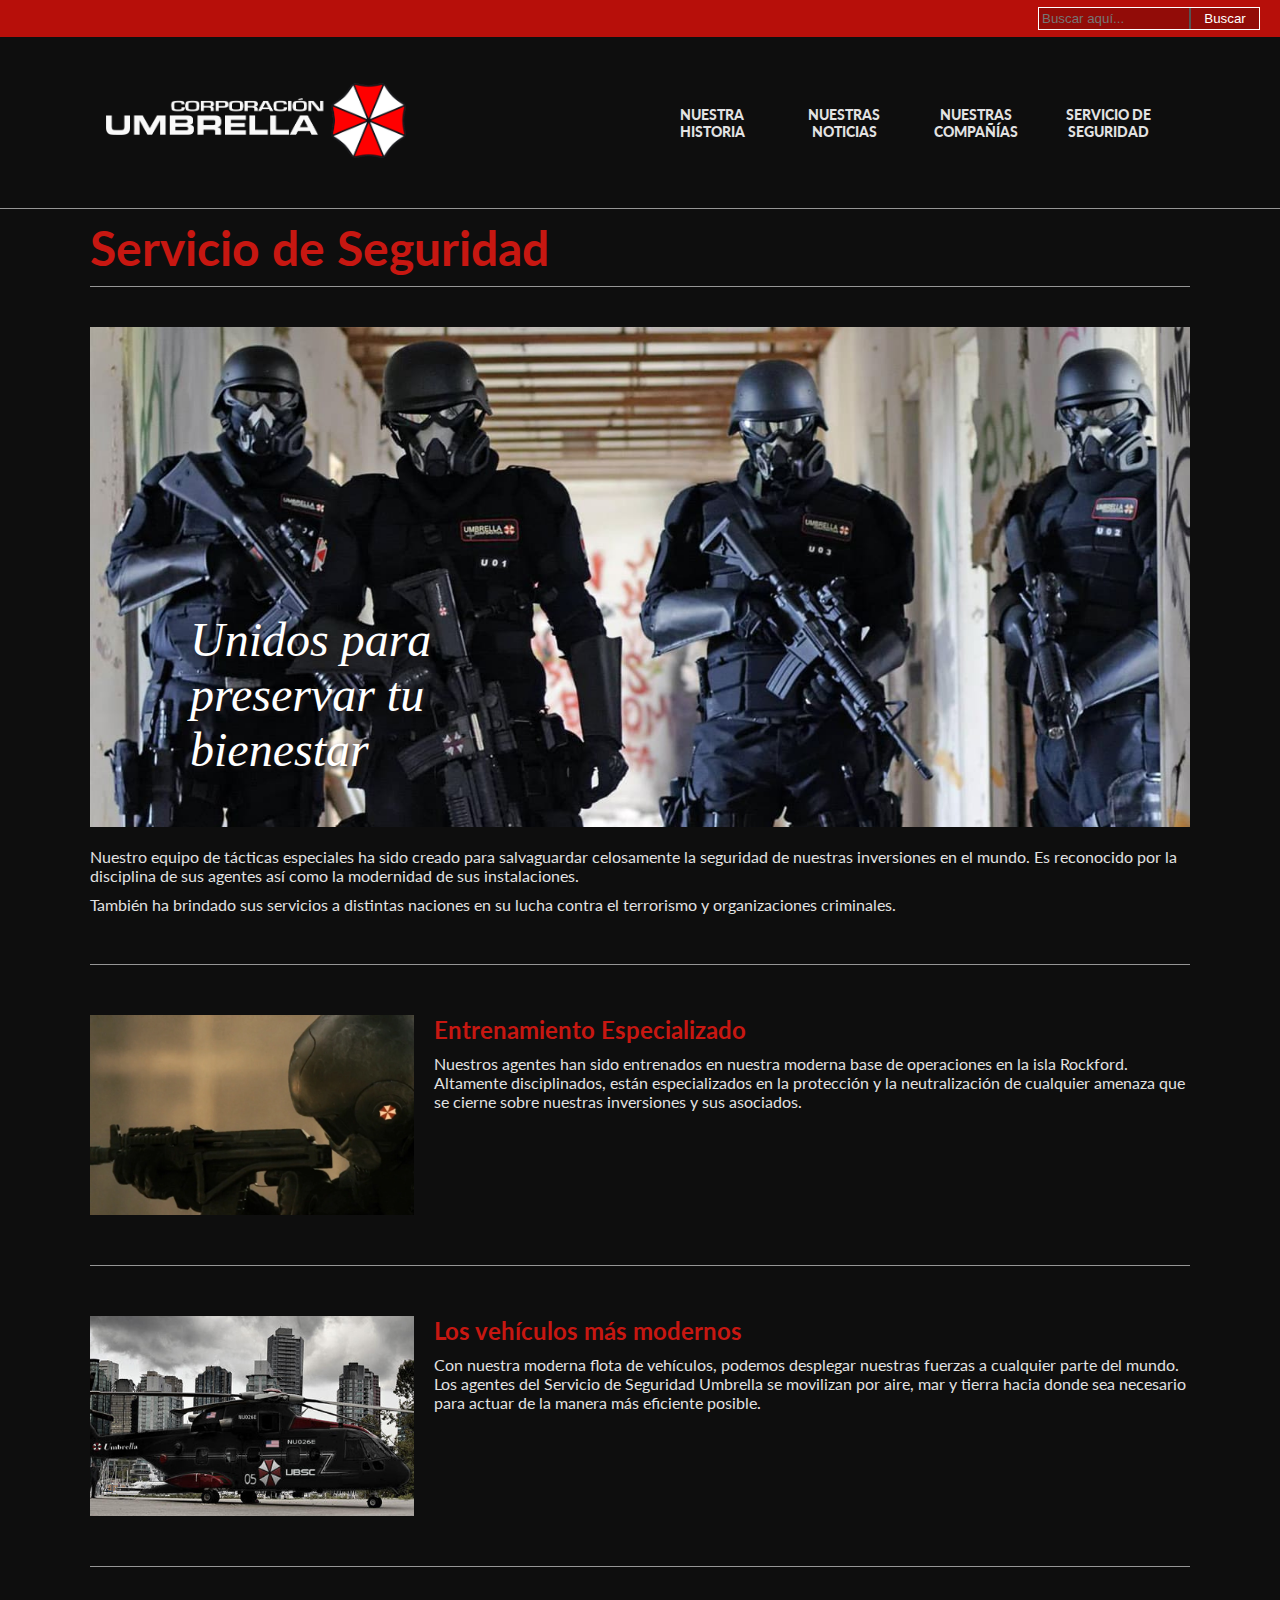
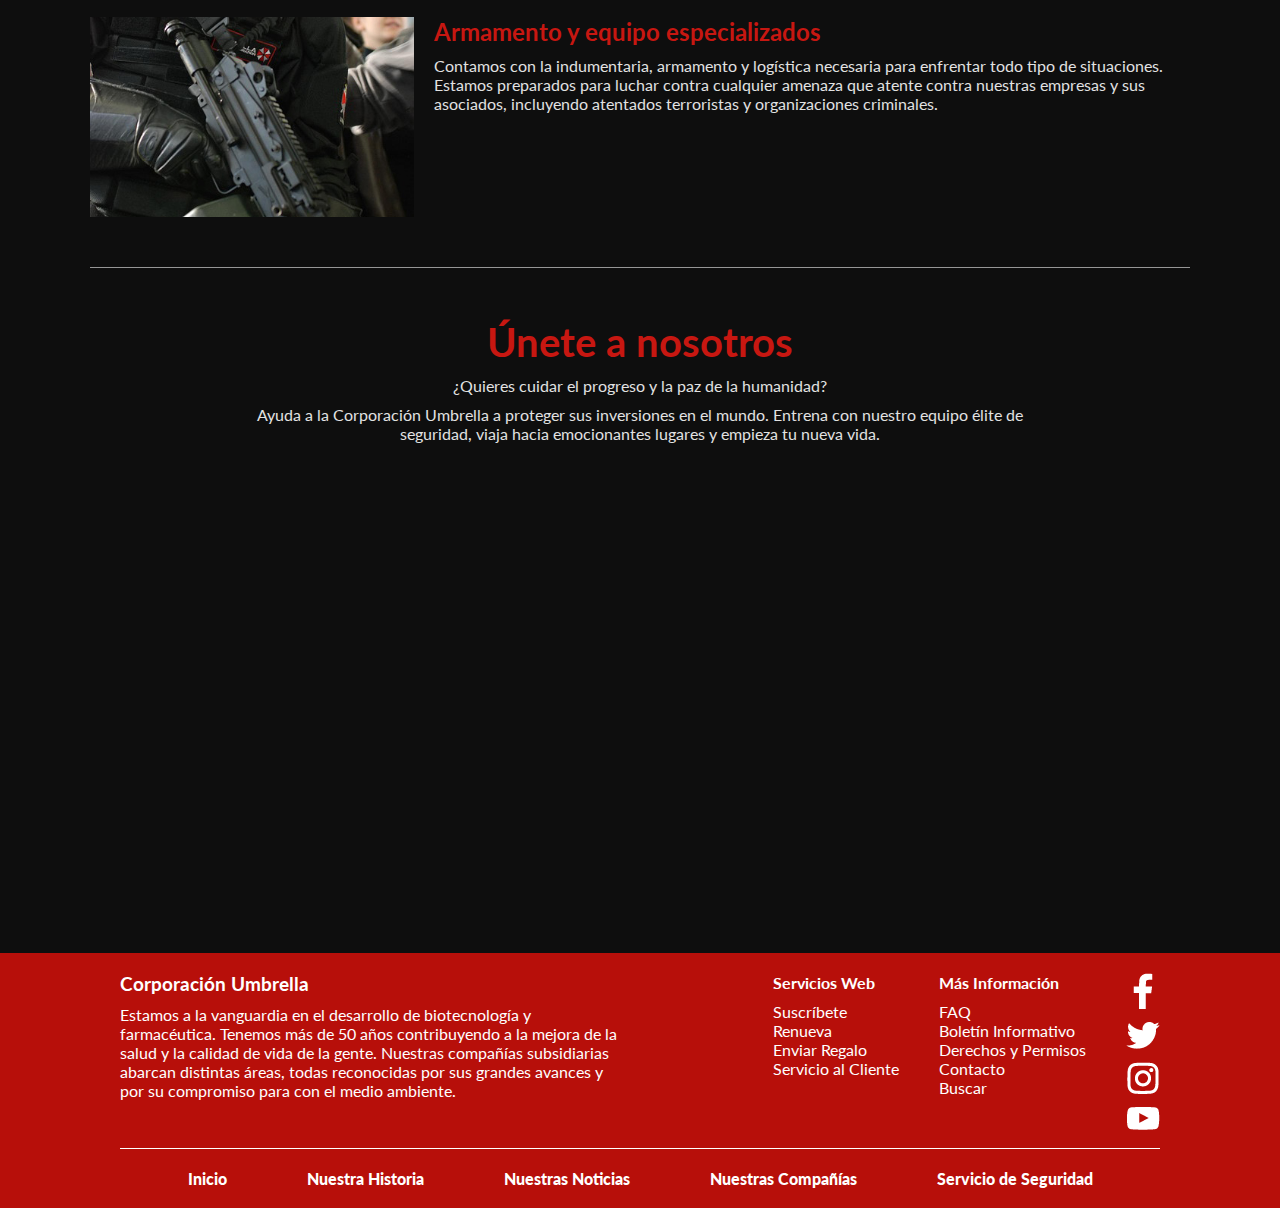
<file: html/seguridad.html>
<!DOCTYPE html>
<html lang="en">

<head>
    <meta charset="UTF-8">
    <meta http-equiv="X-UA-Compatible" content="IE=edge">
    <meta name="viewport" content="width=device-width, initial-scale=1.0">
    <link rel="preconnect" href="https://fonts.googleapis.com">
    <link rel="preconnect" href="https://fonts.gstatic.com" crossorigin>
    <link href="https://fonts.googleapis.com/css2?family=Lato:wght@400;900&display=swap" rel="stylesheet">
    <link rel="stylesheet" href="../css/estilos.css">
    <meta name="description"
        content="Contamos con un equipo de tácticas especiales que salvaguardan nuestra seguridad.">
    <title>Corporación Umbrella | Servicio de Seguridad</title>
    <link rel="icon" type="image/x-icon" href="../img/icono.ico">
</head>

<body>
    <header>
        <div class="header_busqueda">
            <form class="buscar" action="">
                <input type="search" placeholder="Buscar aquí..." required>
                <button type="submit">Buscar</button>
            </form>
        </div>
        <div class="header_container_negro">
            <nav class="top-nav_negro">
                <div class="logo-umbrella_seguridad">
                    <a href="../index.html"><img src="../img/logobn.png"
                            alt="Logo en blanco y negro de la Corporación Umbrella"></a>
                </div>
                <div>
                    <input id="menu-toggle_negro" type="checkbox" />
                    <label class='menu-button-container_negro' for="menu-toggle_negro">
                        <div class='menu-button_negro'></div>
                    </label>
                    <ul class="menu_negro">
                        <li><a href="./historia.html">NUESTRA HISTORIA</a></li>
                        <li><a href="./noticias.html">NUESTRAS NOTICIAS</a></li>
                        <li><a href="./companias.html">NUESTRAS COMPAÑÍAS</a></li>
                        <li><a href="./seguridad.html">SERVICIO DE SEGURIDAD</a></li>
                    </ul>
                </div>
            </nav>
        </div>
    </header>
    <main class="seguridad">
        <section class="seguridad_top">
            <h1 class="seguridad_titulo-principal">Servicio de Seguridad</h1>
            <div class="seguridad_img">
                <h1>SERVICIO DE SEGURIDAD</h1>
                <h3>Unidos para preservar tu bienestar</h3>
            </div>
            <div class="seguridad_descripcion">
                <p>Nuestro equipo de tácticas especiales ha sido creado para salvaguardar celosamente la seguridad de
                    nuestras inversiones en el mundo. Es reconocido por la disciplina de sus agentes así como la
                    modernidad de sus instalaciones. </p>
                <p>También ha brindado sus servicios a distintas naciones en su lucha contra el terrorismo y
                    organizaciones criminales.</p>
            </div>
        </section>

        <section class="seguridad_principal">
            <article>
                <div class="seguridad_entrenamiento">
                    <h2 class="seguridad_titulos-moviles">ENTRENAMIENTO ESPECIALIZADO</h2>
                </div>
                <div class="seguridad_texto">
                    <h2 class="seguridad_titulos">Entrenamiento Especializado</h2>
                    <p>Nuestros agentes han sido entrenados en nuestra moderna base de operaciones en la isla Rockford.
                        Altamente disciplinados, están especializados en la protección y la neutralización de cualquier
                        amenaza que se cierne sobre nuestras inversiones y sus asociados.</p>
                </div>
            </article>

            <article>
                <div class="seguridad_vehiculos">
                    <h2 class="seguridad_titulos-moviles">LOS VEHICULOS MÁS MODERNOS</h2>
                </div>
                <div class="seguridad_texto">
                    <h2 class="seguridad_titulos">Los vehículos más modernos</h2>
                    <p>Con nuestra moderna flota de vehículos, podemos desplegar nuestras fuerzas a cualquier parte del
                        mundo. Los agentes del Servicio de Seguridad Umbrella se movilizan por aire, mar y tierra hacia
                        donde sea necesario para actuar de la manera más eficiente posible.</p>
                </div>
            </article>

            <article>
                <div class="seguridad_equipo">
                    <h2 class="seguridad_titulos-moviles">ARMAMENTO Y EQUIPO ESPECIALIZADOS</h2>
                </div>
                <div class="seguridad_texto">
                    <h2 class="seguridad_titulos">Armamento y equipo especializados</h2>
                    <p>Contamos con la indumentaria, armamento y logística necesaria para enfrentar todo tipo de
                        situaciones. Estamos preparados para luchar contra cualquier amenaza que atente contra nuestras
                        empresas y sus asociados, incluyendo atentados terroristas y organizaciones criminales.</p>
                </div>
            </article>
        </section>

        <section class="seguridad_unete">
            <h2>Únete a nosotros</h2>
            <p>¿Quieres cuidar el progreso y la paz de la humanidad?</p>
            <p>Ayuda a la Corporación Umbrella a proteger sus inversiones en el mundo. Entrena con nuestro equipo élite
                de seguridad, viaja hacia emocionantes lugares y empieza tu nueva vida.</p>
            <div class="video-responsive">
                <iframe width="560" height="315" src="https://www.youtube.com/embed/isosE4Bowh0"
                    title="YouTube video player" frameborder="0"
                    allow="accelerometer; autoplay; clipboard-write; encrypted-media; gyroscope; picture-in-picture; web-share"
                    allowfullscreen></iframe>
            </div>
        </section>
    </main>
    <footer>
        <div class="footer-main">
            <div class="footer-main_corporacion">
                <h3>Corporación Umbrella</h3>
                <p>Estamos a la vanguardia en el desarrollo de biotecnología y farmacéutica. Tenemos más de 50 años
                    contribuyendo a la mejora de la salud y la calidad de vida de la gente. Nuestras compañías
                    subsidiarias abarcan distintas áreas, todas reconocidas por sus grandes avances y por su compromiso
                    para con el medio ambiente.</p>
            </div>
            <div class="footer-main_datos">
                <div>
                    <h4>Servicios Web</h4>
                    <ul>
                        <li>Suscríbete</li>
                        <li>Renueva</li>
                        <li>Enviar Regalo</li>
                        <li>Servicio al Cliente</li>
                    </ul>
                </div>
                <div>
                    <h4>Más Información</h4>
                    <ul>
                        <li>FAQ</li>
                        <li>Boletín Informativo</li>
                        <li>Derechos y Permisos</li>
                        <li>Contacto</li>
                        <li>Buscar</li>
                    </ul>
                </div>
                <div>
                    <ul class="footer-main_redes">
                        <li><a href="https://www.facebook.com/umbrellacorp/" target="_blank"><img
                                    src="../img/facebook.png" alt="Ícono de Facebook"></a></li>
                        <li><a href="https://twitter.com/UmbrellaCorp" target="_blank"><img src="../img/tw.png"
                                    alt="Ícono de Twitter"></a></li>
                        <li><a href="https://www.instagram.com/umbrella_corporation_official" target="_blank"><img
                                    src="../img/ins.png" alt="Ícono de Instagram"></a></li>
                        <li><a href="https://www.youtube.com/@umbrellacorporation" target="_blank"><img
                                    src="../img/yt.png" alt="Ícono de Youtube"></a></li>
                    </ul>
                </div>
            </div>
        </div>
        <div>
            <ul class="footer-main_nav">
                <li><a href="../index.html">Inicio</a></li>
                <li><a href="./historia.html">Nuestra Historia</a></li>
                <li><a href="./noticias.html">Nuestras Noticias</a></li>
                <li><a href="./companias.html">Nuestras Compañías</a></li>
                <li><a href="./seguridad.html">Servicio de Seguridad</a></li>
            </ul>
        </div>
    </footer>
</body>

</html>
</file>
<file: css/estilos.css>
* {
  margin: 0;
  padding: 0;
  box-sizing: border-box;
}

a {
  text-decoration: none;
  color: inherit;
}

ul,
ol {
  text-decoration: none;
  list-style: none;
}

.logo-negro {
  display: none;
}

.logo-blanco img {
  width: 140px;
}

.logo-umbrella_seguridad img {
  width: 140px;
}

.header_container {
  width: 100%;
  display: flex;
  flex-direction: column;
}
.header_container_negro {
  width: 100%;
  display: flex;
  flex-direction: column;
}

.header_busqueda {
  display: none;
}

.top-nav {
  display: flex;
  width: 100%;
  flex-direction: row;
  align-items: center;
  justify-content: space-between;
  background-color: #b70f0a;
  color: white;
  height: 50px;
  padding: 1em;
}
.top-nav_negro {
  display: flex;
  width: 100%;
  flex-direction: row;
  align-items: center;
  justify-content: space-between;
  background-color: #b70f0a;
  color: white;
  height: 50px;
  padding: 1em;
}

.menu {
  display: flex;
  flex-direction: row;
  list-style-type: none;
  margin: 0;
  padding: 0;
  font-family: "Lato", sans-serif;
}
.menu_negro {
  display: flex;
  flex-direction: row;
  list-style-type: none;
  margin: 0;
  padding: 0;
  font-family: "Lato", sans-serif;
}
.menu_negro > li {
  margin: 0 1rem;
  overflow: hidden;
}
.menu > li {
  margin: 0 1rem;
  overflow: hidden;
}

.menu-button-container {
  display: none;
  height: 100%;
  width: 30px;
  cursor: pointer;
  flex-direction: column;
  justify-content: center;
  align-items: center;
}
.menu-button-container_negro {
  display: none;
  height: 100%;
  width: 30px;
  cursor: pointer;
  flex-direction: column;
  justify-content: center;
  align-items: center;
}

#menu-toggle {
  display: none;
}
#menu-toggle_negro {
  display: none;
}

.menu-button,
.menu-button::before,
.menu-button::after {
  display: block;
  background-color: white;
  position: absolute;
  height: 4px;
  width: 30px;
  transition: transform 400ms cubic-bezier(0.23, 1, 0.32, 1);
  border-radius: 2px;
}

.menu-button_negro,
.menu-button_negro::before,
.menu-button_negro::after {
  display: block;
  background-color: white;
  position: absolute;
  height: 4px;
  width: 30px;
  transition: transform 400ms cubic-bezier(0.23, 1, 0.32, 1);
  border-radius: 2px;
}

.menu-button::before {
  content: "";
  margin-top: -8px;
}

.menu-button_negro::before {
  content: "";
  margin-top: -8px;
}

.menu-button::after {
  content: "";
  margin-top: 8px;
}

.menu-button_negro::after {
  content: "";
  margin-top: 8px;
}

#menu-toggle:checked + .menu-button-container .menu-button::before {
  margin-top: 0px;
  transform: rotate(405deg);
}

#menu-toggle_negro:checked + .menu-button-container_negro .menu-button_negro::before {
  margin-top: 0px;
  transform: rotate(405deg);
}

#menu-toggle:checked + .menu-button-container .menu-button {
  background: rgba(255, 255, 255, 0);
}

#menu-toggle_negro:checked + .menu-button-container_negro .menu-button_negro {
  background: rgba(255, 255, 255, 0);
}

#menu-toggle:checked + .menu-button-container .menu-button::after {
  margin-top: 0px;
  transform: rotate(-405deg);
}

#menu-toggle_negro:checked + .menu-button-container_negro .menu-button_negro::after {
  margin-top: 0px;
  transform: rotate(-405deg);
}

@media (max-width: 767px) {
  .menu-button-container {
    display: flex;
  }
  .menu-button-container_negro {
    display: flex;
  }
  .menu {
    position: absolute;
    top: 0;
    margin-top: 50px;
    left: 0;
    flex-direction: column;
    width: 100%;
    justify-content: center;
    align-items: center;
  }
  .menu > li {
    display: flex;
    justify-content: center;
    margin: 0;
    padding: 0.5em 0;
    width: 100%;
    color: white;
    background-color: #222;
  }
  .menu_negro {
    position: absolute;
    top: 0;
    margin-top: 50px;
    left: 0;
    flex-direction: column;
    width: 100%;
    justify-content: center;
    align-items: center;
  }
  .menu_negro > li {
    display: flex;
    justify-content: center;
    margin: 0;
    padding: 0.5em 0;
    width: 100%;
    color: white;
    background-color: #222;
  }
  #menu-toggle ~ .menu li {
    height: 0;
    margin: 0;
    padding: 0;
    border: 0;
    transition: height 400ms cubic-bezier(0.23, 1, 0.32, 1);
  }
  #menu-toggle_negro ~ .menu_negro li {
    height: 0;
    margin: 0;
    padding: 0;
    border: 0;
    transition: height 400ms cubic-bezier(0.23, 1, 0.32, 1);
  }
  #menu-toggle:checked ~ .menu li {
    border: 1px solid #333;
    height: 2.5em;
    padding: 0.5em;
    transition: height 400ms cubic-bezier(0.23, 1, 0.32, 1);
  }
  #menu-toggle_negro:checked ~ .menu_negro li {
    border: 1px solid #333;
    height: 2.5em;
    padding: 0.5em;
    transition: height 400ms cubic-bezier(0.23, 1, 0.32, 1);
  }
  .menu > li:not(:last-child) {
    border-bottom: 1px solid #444;
  }
  .menu_negro > li:not(:last-child) {
    border-bottom: 1px solid #444;
  }
}
@media (min-width: 768px) {
  .menu > li {
    width: 100px;
    text-align: center;
    color: white;
    font-weight: 900;
    font-size: 0.875rem;
  }
  .menu_negro > li {
    width: 100px;
    text-align: center;
    color: white;
    font-weight: 900;
    font-size: 0.875rem;
  }
  .top-nav {
    height: 70px;
  }
  .top-nav_negro {
    height: 70px;
  }
}
@media (min-width: 1200px) {
  .header_container {
    flex-direction: column;
    justify-content: center;
    align-items: center;
    height: 172px;
    border-bottom: #969696 solid 1px;
  }
  .header_container_negro {
    flex-direction: column;
    justify-content: center;
    align-items: center;
    height: 172px;
    border-bottom: #969696 solid 1px;
    background-color: #0e0e0e;
  }
  .menu > li {
    width: 100px;
    text-align: center;
    color: #232222;
    font-weight: 900;
  }
  .menu > li :hover {
    padding-bottom: 16px;
    border-bottom: #606060 solid 1px;
  }
  .menu_negro > li {
    width: 100px;
    text-align: center;
    color: #e2e2e2;
    font-weight: 900;
  }
  .menu_negro > li :hover {
    padding-bottom: 16px;
    border-bottom: #e2e2e2 solid 1px;
  }
  .top-nav {
    background-color: white;
    width: 62.5vw;
    min-width: 1100px;
  }
  .top-nav_negro {
    background-color: #0e0e0e;
    width: 62.5vw;
    min-width: 1100px;
  }
  .header_busqueda {
    display: flex;
    flex-direction: row-reverse;
    background-color: #b70f0a;
    padding: 7px 20px 7px 0px;
  }
  .buscar {
    border: white solid 1px;
    background: #444;
    background: rgba(0, 0, 0, 0.2);
    color: white;
  }
  input {
    background-color: transparent;
    border: 0px;
    float: left;
    color: white;
    padding: 3px;
    width: 150px;
  }
  input:focus {
    outline: transparent;
  }
  button {
    color: white;
    position: relative;
    float: right;
    background-color: transparent;
    border-top: transparent;
    border-right: transparent;
    border-bottom: transparent;
    padding: 3px;
    width: 70px;
    transition-duration: 0.5s;
    transition-property: all;
  }
  button:hover {
    background-color: white;
    color: #b70f0a;
  }
  button:active {
    box-shadow: 0px 0px 12px 0px rgb(225, 225, 225);
  }
  .logo-blanco {
    display: none;
  }
  .logo-negro {
    display: flex;
  }
  .logo-negro img {
    width: 300px;
  }
  .logo-umbrella_seguridad img {
    width: 300px;
  }
}
footer {
  display: flex;
  flex-direction: column;
  background-color: #b70f0a;
  color: white;
  padding: 20px;
  font-family: "Lato", sans-serif;
  gap: 20px;
}
footer div {
  display: flex;
  flex-direction: column;
  gap: 10px;
}

.footer-main {
  gap: 20px;
}
.footer-main_datos {
  gap: 20px;
}
.footer-main_redes {
  display: flex;
  gap: 10px;
  align-items: center;
}
.footer-main_nav {
  display: none;
}

@media (min-width: 768px) {
  .footer-main_corporacion {
    max-width: 600px;
  }
}
@media (min-width: 1200px) {
  .footer-main {
    display: flex;
    flex-direction: row;
    justify-content: space-between;
    margin-left: 100px;
    margin-right: 100px;
    padding-bottom: 15px;
    border-bottom: solid white 1px;
  }
  .footer-main_corporacion {
    max-width: 500px;
  }
  .footer-main_datos {
    display: flex;
    flex-direction: row;
    gap: 40px;
  }
  .footer-main_redes {
    flex-direction: column;
  }
  .footer-main_nav {
    display: flex;
    justify-content: center;
    gap: 80px;
  }
  .footer-main_nav li {
    font-weight: 900;
  }
}
.img_principal {
  width: 100%;
  height: 208px;
  background-image: url(../img/img_principal.jpg);
  background-size: cover;
  background-position: right;
  margin-bottom: 50px;
}
.img_principal h3 {
  width: 120px;
  font-family: Cambria, Cochin, Georgia, Times, "Times New Roman", serif;
  font-size: 1.5rem;
  font-weight: normal;
  font-style: italic;
  color: white;
  text-shadow: 2px 2px 4px rgb(31, 25, 25);
  padding-left: 35px;
  padding-top: 20px;
}
.img_principal h1 {
  color: transparent;
  font-size: 0.5rem;
}

.index_noticias {
  display: flex;
  flex-direction: column;
  border-top: 1px solid #969696;
  border-bottom: 1px solid #969696;
  margin-left: 35px;
  margin-right: 35px;
  padding-top: 50px;
  padding-bottom: 50px;
  gap: 10px;
}
.index_noticias h3 {
  font-family: "Lato", sans-serif;
  color: #232222;
  font-size: 1.5rem;
}
.index_noticias p {
  font-family: "Lato", sans-serif;
  color: #606060;
}
.index_noticias span {
  font-family: "Lato", sans-serif;
  font-weight: 900;
  color: #606060;
}
.index_noticias-img {
  display: flex;
  align-items: end;
  max-width: 100%;
  height: 30vh;
  background-image: url("../img/spencer.png");
  background-size: cover;
  background-position: 0px -20px;
}
.index_noticias-img h2 {
  background-color: #b70f0a;
  color: white;
  font-size: 1rem;
  font-family: Arial, Helvetica, sans-serif;
  width: 250px;
  text-align: center;
  padding: 10px 10px;
}

.index_subnoticias {
  display: none;
}

.index_voluntarios {
  display: flex;
  flex-direction: column;
  gap: 10px;
  margin-left: 35px;
  margin-right: 35px;
  align-items: center;
  padding-top: 50px;
  padding-bottom: 50px;
}
.index_voluntarios h2 {
  font-family: "Lato", sans-serif;
  text-align: center;
  color: #b70f0a;
}
.index_voluntarios p {
  font-family: "Lato", sans-serif;
  text-align: center;
  color: #606060;
}
.index_voluntarios span {
  font-family: "Lato", sans-serif;
  text-align: center;
  font-size: 0.75rem;
  color: #606060;
}

.img_voluntarios {
  width: 100%;
  height: 200px;
  background-image: url(../img/voluntarios.png);
  background-size: cover;
}

@media (orientation: landscape) {
  .index_noticias-img {
    height: 350px;
    align-items: end;
  }
}
@media (min-width: 768px) {
  .img_principal {
    height: 250px;
  }
  .img_principal h3 {
    font-size: 1.75rem;
    width: 200px;
    padding-left: 70px;
  }
  .index_noticias {
    margin-left: 50px;
    margin-right: 50px;
  }
  .index_noticias-img {
    height: 40vh;
    align-items: baseline;
  }
  .index_noticias-img h2 {
    font-size: 1.25rem;
    width: 300px;
  }
  .img_voluntarios {
    height: 250px;
  }
  .index_voluntarios {
    margin-left: 70px;
    margin-right: 70px;
  }
}
@media (min-width: 768px) and (orientation: landscape) {
  .index_noticias {
    margin-right: 100px;
    margin-left: 100px;
  }
  .index_noticias-img {
    height: 550px;
  }
  .index_voluntarios {
    margin-left: 100px;
    margin-right: 100px;
  }
}
@media (min-width: 1200px) {
  .img_principal {
    height: 384px;
    width: 100%;
  }
  .img_principal h3 {
    font-size: 3rem;
    width: 450px;
    padding-top: 100px;
    padding-left: 10vw;
  }
  .img_principal-contenedor {
    display: flex;
    flex-direction: row;
    justify-content: center;
  }
  .index_noticias {
    margin-left: 0px;
    margin-right: 0px;
    padding-top: 0px;
    padding-bottom: 0px;
    border-top: none 0px;
    border-bottom: none 0px;
    max-width: 750px;
  }
  .index_noticias h3 {
    font-size: 1.875rem;
  }
  .index_noticias-escritorio {
    width: 62.5vw;
    min-width: 1100px;
    max-width: 1200px;
    display: flex;
    gap: 50px;
    padding-top: 50px;
    padding-bottom: 50px;
    border-top: #969696 solid 1px;
    border-bottom: #969696 solid 1px;
  }
  .index_noticias-img {
    height: 500px;
    align-items: baseline;
  }
  .index_noticias-img h2 {
    font-size: 1.5rem;
    width: 350px;
  }
  .index_subnoticias {
    display: flex;
    flex-direction: column;
    justify-content: space-between;
  }
  .index_subnoticias h3 {
    font-family: "Lato", sans-serif;
    font-size: 1.875rem;
    padding-bottom: 25px;
    color: #232222;
  }
  .index_subnoticias span {
    font-family: "Lato", sans-serif;
    font-weight: 900;
    color: #606060;
  }
  .segunda-subnoticia {
    padding-top: 55px;
    padding-bottom: 55px;
    border-top: #969696 solid 1px;
    border-bottom: #969696 solid 1px;
  }
  .contenedor-principal {
    display: flex;
    flex-direction: column;
    align-items: center;
    width: 100%;
  }
  .index_voluntarios h2 {
    font-size: 2.5rem;
  }
  .index_voluntarios p {
    max-width: 800px;
  }
  .img_voluntarios {
    height: 384px;
    max-width: 1200px;
  }
}
.nuestra-historia_titulo {
  display: none;
}

.img_historia {
  width: 100%;
  height: 208px;
  background-image: url(../img/imghistoria.png);
  background-size: cover;
  display: flex;
  align-items: end;
}
.img_historia h1 {
  background-color: #b70f0a;
  color: white;
  font-size: 1rem;
  font-family: Arial, Helvetica, sans-serif;
  width: 250px;
  text-align: center;
  padding: 10px 10px;
}
.img_historia h3 {
  display: none;
}

.nuestra-historia_articulo {
  display: flex;
  flex-direction: column;
  margin-left: 35px;
  margin-right: 35px;
  padding-top: 10px;
  padding-bottom: 20px;
  gap: 15px;
  font-family: "Lato", sans-serif;
}
.nuestra-historia_articulo h2 {
  font-size: 1.5rem;
  color: #232222;
  text-align: center;
}
.nuestra-historia_articulo p {
  color: #606060;
}
.nuestra-historia_articulo span {
  color: #232222;
  text-align: center;
  font-weight: 900;
}

.img_james-marcus {
  display: flex;
  flex-direction: column;
  gap: 2px;
}

@media (min-width: 768px) {
  .nuestra-historia_articulo {
    margin-left: 50px;
    margin-right: 50px;
    margin-bottom: 10px;
  }
  .img_historia {
    height: 250px;
    margin-bottom: 10px;
  }
  .img_james-marcus {
    margin-top: 10px;
    margin-bottom: 10px;
  }
}
@media (min-width: 1200px) {
  .nuestra-historia_contendedor {
    display: flex;
    flex-direction: column;
    align-items: center;
  }
  .nuestra-historia_titulo {
    display: block;
    width: 62.5vw;
    min-width: 1100px;
    max-width: 1200px;
  }
  .nuestra-historia_titulo h1 {
    width: 62.5vw;
    min-width: 1100px;
    max-width: 1200px;
    font-family: "Lato", sans-serif;
    font-size: 3rem;
    border-bottom: #969696 solid 1px;
    padding-top: 10px;
    padding-bottom: 10px;
    margin-bottom: 40px;
    color: #b70f0a;
  }
  .img_historia {
    width: 62.5vw;
    min-width: 1100px;
    max-width: 1200px;
    height: 500px;
    align-items: baseline;
    padding-left: auto;
    padding-right: auto;
  }
  .img_historia h1 {
    display: none;
  }
  .img_historia h3 {
    display: block;
    width: 362px;
    font-family: Cambria, Cochin, Georgia, Times, "Times New Roman", serif;
    font-size: 3rem;
    font-weight: normal;
    font-style: italic;
    color: white;
    text-shadow: 2px 2px 4px #000000;
    padding-left: 70px;
    padding-top: 50px;
  }
  .nuestra-historia_articulo {
    max-width: 1000px;
    margin-bottom: 50px;
    gap: 20px;
  }
  .nuestra-historia_articulo h2 {
    font-size: 1.875rem;
  }
}
.nuestras-noticias {
  display: none;
}
.nuestras-noticias_img {
  display: flex;
  align-items: end;
  max-width: 100%;
  height: 30vh;
  background-image: url("../img/spencer.png");
  background-size: cover;
  background-position: 0px -20px;
}
.nuestras-noticias_img h1 {
  background-color: #b70f0a;
  font-family: Arial, Helvetica, sans-serif;
  width: 250px;
  text-align: center;
  padding: 10px 10px;
  color: white;
}
.nuestras-noticias_texto {
  display: flex;
  flex-direction: column;
  gap: 10px;
}
.nuestras-noticias_texto-principal {
  display: flex;
  flex-direction: column;
  gap: 10px;
}
.nuestras-noticias_secundaria {
  display: none;
}
.nuestras-noticias_principal {
  display: flex;
  flex-direction: column;
  margin-left: 35px;
  margin-right: 35px;
  font-family: "Lato", sans-serif;
}
.nuestras-noticias_principal img {
  width: 100%;
}
.nuestras-noticias_principal h2 {
  font-size: 1.5rem;
  color: #232222;
}
.nuestras-noticias_principal p {
  color: #606060;
}
.nuestras-noticias_principal span {
  color: #606060;
  font-weight: 900;
}
.nuestras-noticias_grande {
  display: flex;
  flex-direction: column;
  gap: 10px;
  padding-bottom: 50px;
}
.nuestras-noticias_bordes {
  padding-top: 50px;
  border-top: solid #969696 1px;
  padding-bottom: 50px;
}
.nuestras-noticias_primera {
  background-image: url(../img/adnnoticia.jpg);
  background-size: cover;
  max-width: 100%;
  height: 25vh;
}
.nuestras-noticias_segunda {
  background-image: url(../img/evolucionnoticia.jpg);
  background-size: cover;
  max-width: 100%;
  height: 25vh;
}
.nuestras-noticias_tercera {
  background-image: url(../img/insectosnoticia.jpg);
  background-size: cover;
  max-width: 100%;
  height: 25vh;
}

@media (min-width: 768px) {
  .nuestras-noticias_img {
    height: 40vh;
  }
  .nuestras-noticias_img h1 {
    background-color: #b70f0a;
    font-family: Arial, Helvetica, sans-serif;
    width: 250px;
    text-align: center;
    padding: 10px 10px;
    color: white;
  }
  .nuestras-noticias_principal {
    margin-left: 50px;
    margin-right: 50px;
    margin-bottom: 20px;
  }
  .nuestras-noticias_bordes {
    display: flex;
    flex-direction: row;
    gap: 15px;
  }
  .nuestras-noticias_primera {
    width: 40%;
    height: 200px;
    background-position: center;
  }
  .nuestras-noticias_segunda {
    width: 40%;
    height: 200px;
    background-position: center;
  }
  .nuestras-noticias_tercera {
    width: 40%;
    height: 200px;
    background-position: center;
  }
  .nuestras-noticias_texto {
    width: 60%;
  }
}
@media (min-width: 768px) and (orientation: landscape) {
  .nuestras-noticias_img {
    height: 500px;
    background-position-y: center;
  }
}
@media (min-width: 1200px) {
  .nuestras-noticias {
    display: block;
    width: 62.5vw;
    min-width: 1100px;
    max-width: 1200px;
  }
  .nuestras-noticias h1 {
    width: 62.5vw;
    min-width: 1100px;
    max-width: 1200px;
    font-family: "Lato", sans-serif;
    font-size: 3rem;
    border-bottom: #969696 solid 1px;
    padding-top: 10px;
    padding-bottom: 10px;
    margin-bottom: 40px;
    color: #b70f0a;
  }
  .nuestras-noticias_contenedor {
    width: 62.5vw;
    min-width: 1100px;
    max-width: 1200px;
    display: flex;
    gap: 50px;
    padding-left: auto;
    padding-right: auto;
  }
  .nuestras-noticias_main {
    display: flex;
    flex-direction: column;
    align-items: center;
  }
  .nuestras-noticias_principal {
    margin-left: 0px;
    margin-right: 0px;
    margin-bottom: 0px;
    width: 70%;
  }
  .nuestras-noticias_secundaria {
    display: flex;
    flex-direction: column;
    width: 30%;
  }
  .nuestras-noticias_secundaria img {
    margin-top: 30px;
    margin-bottom: 30px;
  }
  .nuestras-noticias_secundaria h2 {
    font-family: "Lato", sans-serif;
    color: #b70f0a;
    border-bottom: solid 1px #969696;
    padding-bottom: 10px;
    font-size: 1.875rem;
  }
  .nuestras-noticias_secundaria article {
    display: flex;
    flex-direction: column;
    gap: 10px;
    padding-bottom: 30px;
    border-bottom: solid 1px #969696;
    margin-bottom: 30px;
  }
  .nuestras-noticias_secundaria article h3 {
    font-family: "Lato", sans-serif;
  }
  .nuestras-noticias_secundaria article span {
    font-family: "Lato", sans-serif;
    color: #606060;
    font-weight: 900;
  }
  .nuestras-noticias_img {
    width: 40%;
    height: 200px;
    background-position: center;
  }
  .nuestras-noticias_img h1 {
    display: none;
  }
  .nuestras-noticias_grande {
    display: flex;
    flex-direction: row;
  }
  .nuestras-noticias_texto-principal {
    width: 60%;
  }
}
.companias {
  display: flex;
  flex-direction: column;
  margin-left: 35px;
  margin-right: 35px;
  font-family: "Lato", sans-serif;
}
.companias article {
  display: flex;
  flex-direction: column;
  gap: 10px;
  padding-top: 50px;
  padding-bottom: 50px;
  border-top: solid #969696 1px;
}
.companias p {
  color: #606060;
}
.companias_img {
  background-image: url(../img/edificio.jpg);
  width: 100%;
  height: 208px;
  background-size: cover;
  display: flex;
  align-items: end;
}
.companias_img h1 {
  background-color: #b70f0a;
  color: white;
  font-size: 1rem;
  font-family: Arial, Helvetica, sans-serif;
  width: 250px;
  text-align: center;
  padding: 10px 10px;
}
.companias_img h3 {
  width: 350px;
  font-family: Cambria, Cochin, Georgia, Times, "Times New Roman", serif;
  font-size: 3rem;
  font-weight: normal;
  font-style: italic;
  color: white;
  text-shadow: 2px 2px 4px rgb(31, 25, 25);
  padding-left: 100px;
  padding-top: 100px;
  display: none;
}
.companias_titulo {
  display: none;
}
.companias_escritorio {
  display: none;
}
.companias_escritorio-top {
  display: none;
}
.companias_movil {
  background-color: #b70f0a;
  color: white;
  font-size: 0.875rem;
  font-family: Arial, Helvetica, sans-serif;
  width: 250px;
  text-align: center;
  padding: 10px 10px;
}
.companias_articulo {
  display: flex;
  flex-direction: column;
  margin-right: 35px;
  margin-left: 35px;
  gap: 10px;
  font-family: "Lato", sans-serif;
  padding-top: 20px;
  padding-bottom: 50px;
}
.companias_articulo h2 {
  color: #232222;
}
.companias_articulo p {
  color: #606060;
}
.companias_descripcion {
  display: flex;
  flex-direction: column;
  gap: 10px;
}
.companias_farmaceutica {
  display: flex;
  align-items: end;
  background-image: url(../img/farmaceutica.jpg);
  background-size: cover;
  background-position: center;
  height: 200px;
}
.companias_medico {
  display: flex;
  align-items: end;
  background-image: url(../img/equipomedico.jpg);
  background-size: cover;
  background-position: center;
  height: 200px;
}
.companias_industrias {
  display: flex;
  align-items: end;
  background-image: url(../img/industrias.jpg);
  background-size: cover;
  background-position: center;
  height: 200px;
}
.companias_paraguas {
  display: flex;
  align-items: end;
  background-image: url(../img/img_paraguas.jpg);
  background-size: cover;
  background-position: left;
  height: 200px;
}

@media (min-width: 768px) {
  .companias {
    margin-left: 50px;
    margin-right: 50px;
    margin-bottom: 20px;
  }
  .companias article {
    display: flex;
    flex-direction: row;
    gap: 20px;
    padding-top: 20px;
    padding-bottom: 20px;
  }
  .companias_img {
    height: 250px;
  }
  .companias_descripcion {
    width: 70%;
  }
  .companias_escritorio {
    display: block;
    padding-top: 5px;
    padding-bottom: 5px;
    border-top: solid #969696 1px;
    color: #b70f0a;
  }
  .companias_escritorio-top {
    display: block;
    padding-top: 5px;
    padding-bottom: 5px;
    color: #b70f0a;
  }
  .companias_movil {
    display: none;
    background-color: transparent;
  }
  .companias_articulo {
    margin-left: 50px;
    margin-right: 50px;
    padding-bottom: 30px;
    border-bottom: solid #969696 1px;
  }
  .companias_farmaceutica {
    width: 30%;
  }
  .companias_medico {
    width: 30%;
  }
  .companias_industrias {
    width: 30%;
  }
  .companias_paraguas {
    width: 30%;
  }
}
@media (min-width: 1200px) {
  .companias {
    width: 62.5vw;
    min-width: 1100px;
    max-width: 1200px;
    display: flex;
    padding-left: auto;
    padding-right: auto;
  }
  .companias_contenedor {
    display: flex;
    flex-direction: column;
    align-items: center;
  }
  .companias_img {
    width: 62.5vw;
    min-width: 1100px;
    max-width: 1200px;
    height: 500px;
    align-items: baseline;
    padding-left: auto;
    padding-right: auto;
  }
  .companias_img h1 {
    display: none;
  }
  .companias_img h3 {
    display: block;
  }
  .companias_top {
    width: 62.5vw;
    min-width: 1100px;
    max-width: 1200px;
    display: flex;
    flex-direction: column;
    padding-left: auto;
    padding-right: auto;
  }
  .companias_titulo {
    display: block;
    width: 62.5vw;
    min-width: 1100px;
    max-width: 1200px;
  }
  .companias_titulo h1 {
    width: 62.5vw;
    min-width: 1100px;
    max-width: 1200px;
    font-family: "Lato", sans-serif;
    font-size: 3rem;
    border-bottom: #969696 solid 1px;
    padding-top: 10px;
    padding-bottom: 10px;
    margin-bottom: 40px;
    color: #b70f0a;
  }
  .companias_articulo {
    display: flex;
    flex-direction: column;
    align-items: center;
    margin-left: 0px;
    margin-right: 0px;
  }
  .companias_articulo h3 {
    font-size: 1.5rem;
  }
  .companias_escritorio-top {
    font-size: 1.875rem;
  }
  .companias_escritorio {
    font-size: 1.875rem;
  }
}
.seguridad {
  background-color: #0e0e0e;
}
.seguridad_titulo-principal {
  display: none;
}
.seguridad_titulos {
  display: none;
}
.seguridad_titulos-moviles {
  background-color: #b70f0a;
  color: white;
  font-size: 0.875rem;
  font-family: Arial, Helvetica, sans-serif;
  width: 200px;
  text-align: center;
  padding: 10px 10px;
}
.seguridad_img {
  width: 100%;
  height: 208px;
  background-image: url(../img/seguridad.jpg);
  background-size: cover;
  display: flex;
  align-items: end;
}
.seguridad_img h3 {
  width: 350px;
  font-family: Cambria, Cochin, Georgia, Times, "Times New Roman", serif;
  font-size: 3rem;
  font-weight: normal;
  font-style: italic;
  color: white;
  text-shadow: 2px 2px 4px rgb(31, 25, 25);
  padding-left: 100px;
  padding-bottom: 50px;
  display: none;
}
.seguridad_img h1 {
  background-color: #b70f0a;
  color: white;
  font-size: 1rem;
  font-family: Arial, Helvetica, sans-serif;
  width: 250px;
  text-align: center;
  padding: 10px 10px;
}
.seguridad_descripcion {
  display: flex;
  flex-direction: column;
  gap: 10px;
  margin-left: 35px;
  margin-right: 35px;
  color: #e2e2e2;
  padding-top: 10px;
  padding-bottom: 50px;
  font-family: "Lato", sans-serif;
  border-bottom: solid #969696 1px;
}
.seguridad_principal {
  display: flex;
  flex-direction: column;
  margin-left: 35px;
  margin-right: 35px;
  font-family: "Lato", sans-serif;
}
.seguridad_principal article {
  font-family: "Lato", sans-serif;
  color: #e2e2e2;
  display: flex;
  flex-direction: column;
  gap: 10px;
  padding-top: 50px;
  padding-bottom: 50px;
  border-bottom: solid #969696 1px;
}
.seguridad_entrenamiento {
  display: flex;
  align-items: end;
  background-image: url(../img/entrenamiento.jpg);
  background-size: cover;
  height: 200px;
}
.seguridad_vehiculos {
  display: flex;
  align-items: end;
  background-image: url(../img/vehiculo.jpg);
  background-size: cover;
  height: 200px;
}
.seguridad_equipo {
  display: flex;
  align-items: end;
  background-image: url(../img/armamento.jpg);
  background-size: cover;
  height: 200px;
}
.seguridad_unete {
  margin-left: 35px;
  margin-right: 35px;
  display: flex;
  flex-direction: column;
  gap: 10px;
  font-family: "Lato", sans-serif;
  color: #e2e2e2;
  text-align: center;
  margin-top: 50px;
}
.seguridad_unete h2 {
  color: #c71711;
}

.video-responsive {
  height: 0;
  overflow: hidden;
  padding-bottom: 56.25%;
  padding-top: 30px;
  position: relative;
}
.video-responsive iframe,
.video-responsive object,
.video-responsive embed {
  height: 100%;
  left: 0;
  position: absolute;
  top: 0;
  width: 100%;
}

@media (min-width: 768px) {
  .seguridad_principal {
    margin-left: 50px;
    margin-right: 50px;
  }
  .seguridad_img {
    height: 250px;
  }
  .seguridad_descripcion {
    padding-top: 20px;
    margin-left: 50px;
    margin-right: 50px;
  }
  .seguridad_titulos {
    display: block;
  }
  .seguridad_titulos-moviles {
    display: none;
  }
  .seguridad_texto {
    width: 60%;
  }
  .seguridad_entrenamiento {
    width: 40%;
  }
  .seguridad_vehiculos {
    width: 40%;
  }
  .seguridad_equipo {
    width: 40%;
  }
  .seguridad_unete h2 {
    font-size: 2.5rem;
  }
  .seguridad article {
    flex-direction: row;
    gap: 20px;
  }
  .seguridad article h2 {
    color: #c71711;
    padding-bottom: 10px;
  }
  .video-responsive {
    margin-top: 20px;
  }
}
@media (min-width: 1200px) {
  .seguridad {
    display: flex;
    flex-direction: column;
    align-items: center;
  }
  .seguridad_top {
    width: 62.5vw;
    min-width: 1100px;
    max-width: 1200px;
    display: flex;
    flex-direction: column;
    padding-left: auto;
    padding-right: auto;
  }
  .seguridad_titulo-principal {
    display: block;
    width: 62.5vw;
    min-width: 1100px;
    max-width: 1200px;
    font-family: "Lato", sans-serif;
    font-size: 3rem;
    border-bottom: #969696 solid 1px;
    padding-top: 10px;
    padding-bottom: 10px;
    margin-bottom: 40px;
    color: #c71711;
  }
  .seguridad_img {
    height: 500px;
  }
  .seguridad_img h1 {
    display: none;
  }
  .seguridad_img h3 {
    display: block;
  }
  .seguridad_descripcion {
    margin-left: 0px;
    margin-right: 0px;
  }
  .seguridad_principal {
    width: 62.5vw;
    min-width: 1100px;
    max-width: 1200px;
    display: flex;
    flex-direction: column;
    padding-left: auto;
    padding-right: auto;
  }
  .seguridad_texto {
    width: 70%;
  }
  .seguridad_entrenamiento {
    width: 30%;
  }
  .seguridad_vehiculos {
    width: 30%;
  }
  .seguridad_equipo {
    width: 30%;
  }
  .seguridad_unete {
    width: 50%;
    min-width: 800px;
  }
}

/*# sourceMappingURL=estilos.css.map */
</file>
